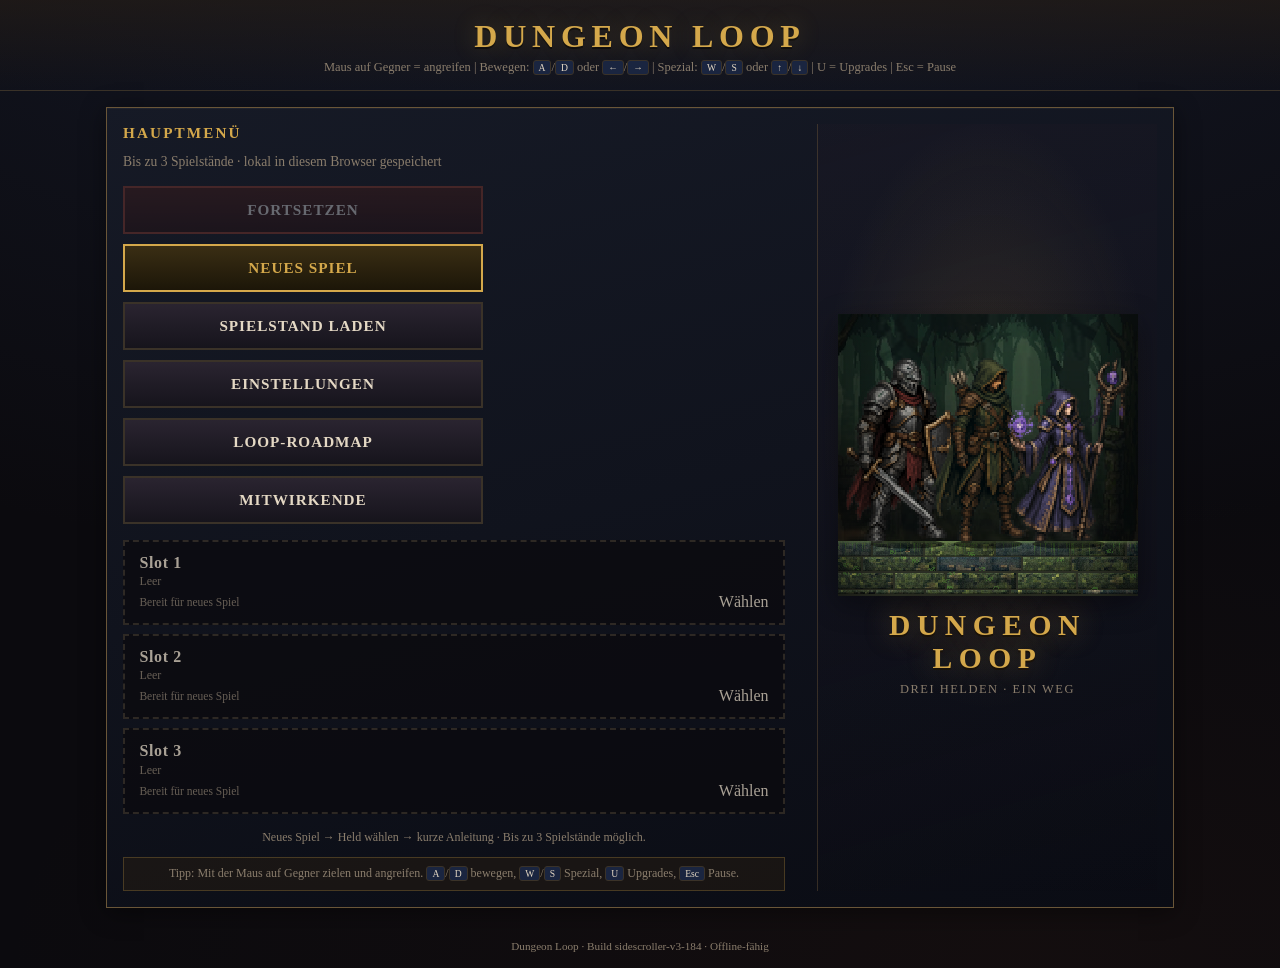
<file: index.html>
<!DOCTYPE html>
<html lang="de">
<head>
  <meta charset="UTF-8">
  <meta name="viewport" content="width=device-width, initial-scale=1.0">
  <meta http-equiv="Cache-Control" content="no-cache, no-store, must-revalidate">
  <meta http-equiv="Pragma" content="no-cache">
  <meta http-equiv="Expires" content="0">
  <title>Dungeon Loop</title>
  <meta name="description" content="Dungeon Loop – 2D-SeitenScroller: kämpfe, upgrade, speichere deinen Fortschritt.">
  <link rel="icon" href="favicon.svg" type="image/svg+xml">
  <link rel="stylesheet" href="style.css?v=184">
</head>
<body>
  <div id="save-indicator" class="save-indicator hidden" aria-live="polite">Gespeichert</div>

  <header class="header">
    <h1>Dungeon Loop</h1>
    <p class="subtitle">Maus auf Gegner = angreifen | Bewegen: <kbd>A</kbd>/<kbd>D</kbd> oder <kbd>←</kbd>/<kbd>→</kbd> | Spezial: <kbd>W</kbd>/<kbd>S</kbd> oder <kbd>↑</kbd>/<kbd>↓</kbd> | U = Upgrades | Esc = Pause</p>
  </header>

  <main class="container">

    <section class="card setup-card" id="setup-section">

      <!-- Startmenü -->
      <div id="menu-home" class="menu-panel">
        <div class="menu-home-layout">
          <div class="menu-home-main">
            <h2>Hauptmenü</h2>
            <p class="menu-lead">Bis zu 3 Spielstände · lokal in diesem Browser gespeichert</p>
            <div class="menu-actions">
              <button type="button" class="btn btn-primary btn-large" id="btn-menu-continue" disabled>Fortsetzen</button>
              <button type="button" class="btn btn-gold btn-large" id="btn-menu-new">Neues Spiel</button>
              <button type="button" class="btn btn-secondary btn-large" id="btn-menu-load">Spielstand laden</button>
              <button type="button" class="btn btn-secondary btn-large" id="btn-menu-settings">Einstellungen</button>
              <button type="button" class="btn btn-secondary btn-large" id="btn-menu-roadmap">Loop-Roadmap</button>
              <button type="button" class="btn btn-secondary btn-large" id="btn-menu-credits">Mitwirkende</button>
            </div>
            <div id="home-slot-preview" class="save-slot-list save-slot-list--preview"></div>
            <p class="hint" id="menu-home-hint">Fortsetzen lädt den letzten Slot · Neues Spiel → Held + kurze Anleitung · Laden zeigt alle Slots</p>
            <p class="hint tutorial-hint" id="tutorial-hint">Tipp: Mit der Maus auf Gegner zielen und angreifen. <kbd>A</kbd>/<kbd>D</kbd> bewegen, <kbd>W</kbd>/<kbd>S</kbd> Spezial, <kbd>U</kbd> Upgrades, <kbd>Esc</kbd> Pause.</p>
          </div>
          <aside class="menu-brand" aria-label="Dungeon Loop">
            <div class="menu-brand-glow" aria-hidden="true"></div>
            <canvas id="menu-brand-canvas" class="menu-brand-logo" width="320" height="300" aria-hidden="true"></canvas>
            <p class="menu-brand-title">Dungeon Loop</p>
            <p class="menu-brand-tag">Drei Helden · Ein Weg</p>
          </aside>
        </div>
      </div>

      <div id="menu-settings" class="menu-panel hidden">
        <h2>Einstellungen</h2>
        <p class="menu-lead">Werden lokal gespeichert und nach Neustart beibehalten.</p>
        <div class="settings-grid">
          <label class="settings-row"><span>Musik</span><input type="checkbox" id="setting-music-enabled" checked></label>
          <label class="settings-row"><span>Musiklautstärke</span><input type="range" id="setting-music-vol" min="0" max="100" value="32"></label>
          <label class="settings-row"><span>Soundeffekte</span><input type="checkbox" id="setting-sfx-enabled" checked></label>
          <label class="settings-row"><span>Effektlautstärke</span><input type="range" id="setting-sfx-vol" min="0" max="100" value="55"></label>
          <label class="settings-row"><span>Bildschirmwackeln</span><input type="checkbox" id="setting-screen-shake" checked></label>
          <label class="settings-row"><span>Partikel</span><input type="checkbox" id="setting-particles" checked></label>
          <h3 class="settings-section-title">Tutorial &amp; Hinweise</h3>
          <label class="settings-row"><span>Neue Mechaniken erklären</span><input type="checkbox" id="setting-explain-mechanics" checked></label>
          <label class="settings-row"><span>Bekannte Loop-Intros verkürzen</span><input type="checkbox" id="setting-short-loop-intro" checked></label>
          <label class="settings-row"><span>Korruptions-Intro automatisch schließen</span><input type="checkbox" id="setting-auto-corruption"></label>
        </div>
        <div class="menu-actions menu-actions--row">
          <button type="button" class="btn btn-secondary" id="btn-settings-back">Zurück</button>
          <button type="button" class="btn btn-primary" id="btn-settings-save">Übernehmen</button>
        </div>
      </div>

      <div id="menu-credits" class="menu-panel hidden">
        <h2>Mitwirkende</h2>
        <div class="credits-body">
          <p><strong>Dungeon Loop</strong> – Indie-SeitenScroller</p>
          <p>Kampf, Wellen, Welten, Upgrades und lokale Spielstände.</p>
          <p>Pixel-Art &amp; Audio aus dem integrierten Asset-Pack.</p>
          <p>Version <span class="credits-build">sidescroller-v3-179</span></p>
          <p class="hint">Keine Cloud-Pflicht · Fortschritt liegt in deinem Browser (localStorage).</p>
        </div>
        <div class="menu-actions menu-actions--row">
          <button type="button" class="btn btn-secondary" id="btn-credits-back">Zurück</button>
        </div>
      </div>

      <!-- Neues Spiel: zuerst Slot wählen -->
      <div id="menu-new-slot" class="menu-panel hidden">
        <h2>Neues Spiel – Slot wählen</h2>
        <p class="menu-lead">Wähle einen der 3 Speicherplätze.</p>
        <div id="new-slot-list" class="save-slot-list"></div>
        <div class="menu-actions menu-actions--row">
          <button type="button" class="btn btn-secondary" id="btn-new-slot-back">Zurück</button>
        </div>
      </div>

      <!-- Neues Spiel: Heldenwahl -->
      <div id="menu-new" class="menu-panel hidden">
        <h2>Neues Spiel – Held wählen</h2>
        <p class="menu-lead" id="new-slot-label">Slot 1</p>
        <div class="setup-layout">
          <div class="setup-main">
            <label class="label" for="player-name">Spielername</label>
            <input type="text" id="player-name" class="input" placeholder="Dein Name" maxlength="20" autocomplete="off">

            <p class="label">Klasse wählen</p>
            <div class="class-select class-tabs" id="class-select">
              <button type="button" class="class-btn warrior selected" data-class="warrior">
                <span class="class-name">Krieger</span>
                <span class="class-desc">Schild &amp; Schwert</span>
              </button>
              <button type="button" class="class-btn ranger" data-class="ranger">
                <span class="class-name">Waldläufer</span>
                <span class="class-desc">Kapuze &amp; Bogen</span>
              </button>
              <button type="button" class="class-btn mage" data-class="mage">
                <span class="class-name">Magier</span>
                <span class="class-desc">Robe &amp; Stab</span>
              </button>
            </div>

            <div class="ability-section ability-section--setup" id="ability-section">
              <h3 class="ability-heading">Spezialfähigkeiten</h3>
              <div id="ability-setup-hint" class="ability-setup-hint"></div>
            </div>

            <div class="menu-actions menu-actions--row">
              <button type="button" class="btn btn-secondary" id="btn-new-back">Zurück</button>
              <button type="button" class="btn btn-primary btn-large" id="btn-start-new">Weiter zur Anleitung</button>
            </div>
            <p class="hint" id="load-hint">Name eingeben, Klasse wählen – danach kurze Anleitung vor dem Start.</p>
          </div>

          <aside class="hero-card warrior" id="hero-card">
            <div class="hero-card-frame">
              <h3 class="hero-card-title" id="hero-card-class">KRIEGER</h3>
              <div class="hero-card-portrait">
                <canvas id="hero-card-canvas" width="260" height="300"></canvas>
              </div>
              <div class="hero-card-stats">
                <div class="hero-stat">
                  <span class="hero-stat-icon">❤️</span>
                  <span class="hero-stat-label">HP</span>
                  <strong id="hero-stat-hp">115</strong>
                </div>
                <div class="hero-stat">
                  <span class="hero-stat-icon">⚔</span>
                  <span class="hero-stat-label">Angriff</span>
                  <strong id="hero-stat-atk">19</strong>
                </div>
                <div class="hero-stat">
                  <span class="hero-stat-icon">🛡</span>
                  <span class="hero-stat-label">Rüstung</span>
                  <strong id="hero-stat-def">5</strong>
                </div>
                <div class="hero-stat">
                  <span class="hero-stat-icon">⭐</span>
                  <span class="hero-stat-label">Seltenheit</span>
                  <strong id="hero-stat-rarity">Gewöhnlich</strong>
                </div>
              </div>
              <div class="hero-card-weapon">
                <span class="hero-weapon-label">Aktuelle Waffe</span>
                <strong id="hero-weapon-name">Eisenschwert + Schild</strong>
              </div>
            </div>
          </aside>
        </div>
      </div>

      <!-- Vor dem Start: kurze Anleitung (klassenabhängig) -->
      <div id="menu-briefing" class="menu-panel hidden">
        <h2 id="briefing-title">Bereit zum Aufbruch</h2>
        <p class="menu-lead" id="briefing-lead">Lies kurz Ziel, Steuerung und Klassen-Tipps – dann geht’s los.</p>
        <div class="briefing-body" id="briefing-body">
          <section class="briefing-block">
            <h3 class="briefing-heading">Ziel</h3>
            <p id="briefing-goal"></p>
          </section>
          <section class="briefing-block">
            <h3 class="briefing-heading">Steuerung</h3>
            <ul class="briefing-list" id="briefing-controls"></ul>
          </section>
          <section class="briefing-block briefing-block--class">
            <h3 class="briefing-heading" id="briefing-class-heading">Dein Held</h3>
            <p class="briefing-role" id="briefing-role"></p>
            <ul class="briefing-list" id="briefing-tips"></ul>
          </section>
          <section class="briefing-block">
            <h3 class="briefing-heading">Im Spiel beachten</h3>
            <ul class="briefing-list" id="briefing-watch"></ul>
          </section>
        </div>
        <div class="menu-actions menu-actions--row">
          <button type="button" class="btn btn-secondary" id="btn-briefing-back">Zurück zur Heldenwahl</button>
          <button type="button" class="btn btn-gold btn-large" id="btn-briefing-go">Run starten</button>
        </div>
      </div>

      <!-- Spielstände laden -->
      <div id="menu-load" class="menu-panel hidden">
        <h2>Spielstand laden</h2>
        <p class="menu-lead">Wähle einen Slot – du startest direkt im Run.</p>
        <div id="save-slot-list" class="save-slot-list"></div>
        <div class="menu-actions menu-actions--row">
          <button type="button" class="btn btn-secondary" id="btn-load-back">Zurück</button>
        </div>
        <p class="hint" id="load-slots-hint">Noch keine Spielstände.</p>
      </div>

      <button type="button" class="hidden" id="btn-load-player" tabindex="-1" aria-hidden="true">Spiel starten</button>
      <button type="button" class="hidden" id="btn-new-game" tabindex="-1" aria-hidden="true">Neuer Spielstand</button>
    </section>

    <section class="card game-card hidden" id="game-section">

      <div class="game-layout">
        <div class="game-frame hidden" id="game-frame">
          <button type="button" class="btn-fullscreen" id="btn-fullscreen" title="Vollbild">⛶</button>
          <canvas id="game-canvas" width="640" height="360" tabindex="0"></canvas>

          <div class="hud">
            <div class="hud-card hud-player">
              <div class="hud-bar hp-bar">
                <span class="hud-label">HP</span>
                <div class="pack-bar-track hp-track"><div class="pack-bar-fill hp" id="hud-hp-fill"></div></div>
                <span class="hud-val" id="hud-hp-text">0/0</span>
              </div>
              <div class="hud-bar xp-bar">
                <span class="hud-label">XP</span>
                <div class="pack-bar-track xp-track"><div class="pack-bar-fill xp" id="hud-xp-fill"></div></div>
                <span class="hud-val" id="hud-xp-text">0/0</span>
              </div>
              <div class="hud-bar mana-bar hidden" id="hud-mana-wrap">
                <span class="hud-label">MP</span>
                <div class="pack-bar-track mana-track"><div class="pack-bar-fill mana" id="hud-mana-fill"></div></div>
                <span class="hud-val" id="hud-mana-text">0/0</span>
              </div>
            </div>
            <div class="hud-card hud-stats">
              <div class="hud-stat-row">
                <div class="hud-stat"><span class="stat-icon coin">🪙</span><span id="hud-gold">0</span></div>
                <div class="hud-stat"><span class="stat-icon">LV</span><span id="hud-level">1</span></div>
              </div>
              <div class="hud-stat-row">
                <div class="hud-stat"><span class="stat-icon">⚔</span><span id="hud-enemies">0</span></div>
                <div class="hud-stat world-name" id="hud-world">Wald</div>
              </div>
              <div class="hud-event-icons hidden" id="hud-event-icons"></div>
              <div class="hud-loop" id="hud-loop">LOOP 1</div>
            </div>
          </div>

          <div class="event-feedback-toast hidden" id="event-feedback-toast"></div>

          <div class="controls-hint" id="controls-hint">
            <kbd>A</kbd>/<kbd>D</kbd> (<kbd>←</kbd>/<kbd>→</kbd>) Vor/Zurück &nbsp;|&nbsp;
            <kbd>Maus</kbd> auf Gegner = angreifen · Münze in der Luft <strong>bewegen &amp; fangen</strong> = x2 &nbsp;|&nbsp;
            <kbd>W</kbd>/<kbd>S</kbd> (<kbd>↑</kbd>/<kbd>↓</kbd>) Spezial &nbsp;|&nbsp;
            <kbd>U</kbd> Upgrades &amp; Fähigkeiten &nbsp;|&nbsp;
            <kbd>P</kbd>/<kbd>Esc</kbd> Pause &nbsp;|&nbsp;
            <kbd>F</kbd> Vollbild
          </div>

          <div class="pause-overlay hidden" id="pause-panel">
            <div class="pause-content">
              <h2 class="pause-title">PAUSE</h2>
              <p class="pause-hint">Spiel angehalten · <kbd>Esc</kbd> / <kbd>P</kbd> weiter</p>
              <div class="pause-actions">
                <button type="button" class="btn btn-primary btn-large" id="btn-pause-resume">Weiter</button>
                <button type="button" class="btn btn-gold btn-large" id="btn-pause-upgrades">Upgrades &amp; Fähigkeiten</button>
                <button type="button" class="btn btn-secondary btn-large" id="btn-pause-loopinfo">Loop-Information</button>
                <button type="button" class="btn btn-secondary btn-large" id="btn-pause-menu">Hauptmenü</button>
              </div>
              <div id="pause-event-effects" class="pause-event-effects"></div>
              <p class="pause-hint">Einstellungen erreichst du im Hauptmenü.</p>
            </div>
          </div>

          <div class="gameover-overlay hidden" id="gameover-panel">
            <div class="gameover-content">
              <h2 class="gameover-title" id="gameover-title">SPIEL VORBEI</h2>
              <p class="gameover-summary" id="gameover-summary"></p>
              <p class="gameover-loop-info hidden" id="gameover-loop-info"></p>
              <p class="gameover-next" id="gameover-next"></p>
              <p class="gameover-score">Punkte: <strong id="final-score">0</strong></p>
              <div class="gameover-actions">
                <button type="button" class="btn btn-primary btn-large" id="btn-gameover-run">Erneut versuchen</button>
                <button type="button" class="btn btn-gold btn-large" id="btn-gameover-upgrade">Upgraden</button>
              </div>
            </div>
          </div>

          <div class="victory-overlay hidden" id="victory-panel">
            <div class="victory-content">
              <h2 class="victory-title">GLÜCKWUNSCH</h2>
              <p class="victory-lead" id="victory-lead">Erster Durchlauf geschafft!</p>
              <p class="victory-summary" id="victory-summary"></p>
              <div class="victory-keep-reset" id="victory-keep-reset"></div>
              <p class="victory-next-preview hidden" id="victory-next-preview"></p>
              <p class="victory-hint">Nächster Loop = Meta behalten, Run-Power neu. Neu starten = alles zurücksetzen.</p>
              <div class="victory-actions">
                <button type="button" class="btn btn-primary btn-large" id="btn-victory-loop">Nächster Loop</button>
                <button type="button" class="btn btn-secondary" id="btn-victory-roadmap">Loop-Roadmap</button>
                <button type="button" class="btn btn-gold btn-large" id="btn-victory-restart">Neu starten</button>
              </div>
            </div>
          </div>

          <div class="run-upgrade-overlay hidden" id="run-upgrade-overlay">
            <div class="run-upgrade-content">
              <h2 class="run-upgrade-title" id="run-upgrade-title">RUN-UPGRADE</h2>
              <p class="run-upgrade-hint">Welt geschafft – wähle ein Run-Upgrade für die nächste Welt.</p>
              <div class="run-upgrade-choices" id="run-upgrade-choices"></div>
              <button type="button" class="btn btn-secondary" id="run-upgrade-reroll">Neu würfeln</button>
            </div>
          </div>

          <!-- NG+ First-Clear Intro -->
          <div class="ng-info-overlay hidden" id="ngplus-intro-overlay">
            <div class="ng-info-content ng-info-wide">
              <div id="ngplus-intro-body"></div>
              <div class="ng-info-actions">
                <button type="button" class="btn btn-primary btn-large" id="btn-ngplus-intro-next">NG+ ANSEHEN</button>
              </div>
            </div>
          </div>

          <!-- Loop start info (blocking) -->
          <div class="ng-info-overlay hidden" id="loop-info-overlay">
            <div class="ng-info-content ng-info-wide">
              <div id="loop-info-body"></div>
              <div class="ng-info-actions">
                <button type="button" class="btn btn-primary btn-large" id="btn-loop-info-start">LOOP STARTEN</button>
              </div>
            </div>
          </div>

          <!-- First-encounter tip -->
          <div class="ng-tip-overlay hidden" id="ng-tip-overlay">
            <div class="ng-tip-content">
              <div class="ng-tip-kicker" id="ng-tip-kicker">NEUE MECHANIK</div>
              <h3 class="ng-tip-title" id="ng-tip-title"></h3>
              <p class="ng-tip-body" id="ng-tip-body"></p>
              <button type="button" class="btn btn-primary" id="btn-ng-tip-ok">VERSTANDEN</button>
            </div>
          </div>

          <!-- Encounter flash -->
          <div class="ng-enc-flash hidden" id="ng-enc-flash">
            <div class="ng-enc-flash-kicker">MODIFIZIERTE WELLE</div>
            <div class="ng-enc-flash-title" id="ng-enc-flash-title"></div>
            <div class="ng-enc-flash-body" id="ng-enc-flash-body"></div>
          </div>

          <!-- Corruption intro (blocking) -->
          <div class="ng-info-overlay corruption-theme hidden" id="corruption-overlay">
            <div class="ng-info-content">
              <div class="ng-info-head">
                <div class="ng-info-kicker">🌀 KORRUPTION</div>
                <h2 class="ng-info-title" id="corruption-title">BLUTMOND</h2>
              </div>
              <p class="corruption-body" id="corruption-body"></p>
              <p class="ng-note">Höheres Risiko = höhere Belohnung</p>
              <div class="ng-info-actions">
                <button type="button" class="btn btn-primary btn-large" id="btn-corruption-enter">WELT BETRETEN</button>
              </div>
            </div>
          </div>

          <!-- Pause Loop Codex -->
          <div class="ng-info-overlay hidden" id="loop-codex-overlay">
            <div class="ng-info-content ng-info-wide">
              <div id="loop-codex-body" class="ng-scroll"></div>
              <div class="ng-info-actions">
                <button type="button" class="btn btn-secondary" id="btn-loop-codex-close">Schließen</button>
              </div>
            </div>
          </div>

          <!-- Roadmap -->
          <div class="ng-info-overlay hidden" id="loop-roadmap-overlay">
            <div class="ng-info-content ng-info-wide">
              <div id="loop-roadmap-body" class="ng-scroll"></div>
              <div class="ng-info-actions">
                <button type="button" class="btn btn-secondary" id="btn-loop-roadmap-close">Schließen</button>
              </div>
            </div>
          </div>

          <div class="event-overlay hidden" id="event-overlay">
            <div class="event-content">
              <h2 class="event-title" id="event-title">EREIGNIS</h2>
              <p class="event-body" id="event-body"></p>
              <div class="event-choices" id="event-choices"></div>
              <p class="event-key-hint"><kbd>1</kbd> <kbd>2</kbd> <kbd>3</kbd> · <kbd>Esc</kbd> weiter</p>
              <div class="event-feedback hidden" id="event-feedback"></div>
            </div>
          </div>

        </div>

        <aside class="game-sidebar">
          <div class="status-bar">
            <div class="status-item"><span class="status-label">Dungeon</span><span class="status-value" id="dungeon-level">1</span></div>
            <div class="status-item"><span class="status-label">Monster</span><span class="status-value" id="monsters-killed">0</span></div>
            <div class="status-item"><span class="status-label">Held-Lv</span><span class="status-value" id="player-level">1</span></div>
            <div class="status-item"><span class="status-label">Spezial</span><span class="status-value" id="special-status">–</span></div>
            <div class="ability-loadout hidden" id="ability-loadout"></div>
            <div class="status-item"><span class="status-label">Account</span><span class="status-value" id="account-level">1</span></div>
          </div>

          <div class="loot-display hidden" id="loot-display">
            <span class="loot-label">Beste Beute:</span>
            <span class="loot-item" id="best-loot-text">–</span>
          </div>

          <div class="controls">
            <div class="audio-toggles">
              <button type="button" class="btn btn-audio toggle-on" id="btn-toggle-music">Musik AN</button>
              <button type="button" class="btn btn-audio toggle-on" id="btn-toggle-sfx">Sound AN</button>
            </div>
            <button type="button" class="btn btn-primary" id="btn-start-run">Run starten</button>
            <button type="button" class="btn btn-secondary" id="btn-pause" disabled>Pause (P)</button>
            <button type="button" class="btn btn-gold" id="btn-open-upgrades">Upgrades &amp; Fähigkeiten (U)</button>
            <button type="button" class="btn btn-danger" id="btn-restart" disabled>Neustart</button>
            <button type="button" class="btn btn-secondary" id="btn-to-menu">Hauptmenü</button>
          </div>

          <div class="sidebar-log combat-log-card">
            <h3>Kampflog</h3>
            <ul class="combat-log" id="combat-log"></ul>
          </div>
        </aside>
      </div>

      <div class="upgrade-overlay hidden" id="upgrade-section">
        <div class="upgrade-panel card">
          <div class="upgrade-header">
            <h2>Upgrades &amp; Fähigkeiten</h2>
            <button type="button" class="btn btn-secondary btn-small" id="btn-close-upgrades">Schließen (U)</button>
          </div>
          <p class="upgrade-strategy" id="upgrade-tip">Stirb, sammle Gold, werde stärker – ein Run reicht nie!</p>
          <p class="total-gold">Verfügbares Gold: <strong id="total-gold">0</strong> <span class="total-gold-hint">(Run + Gesamt)</span></p>
          <div class="ability-section ability-section--game" id="ability-section-game">
            <h3 class="ability-heading">Spezialfähigkeiten</h3>
            <p class="ability-game-lead">Spezial-CD schaltet Fähigkeiten frei · <kbd>W</kbd>/<kbd>S</kbd> im Kampf</p>
            <div id="ability-panel" class="ability-panel"></div>
          </div>
          <h3 class="upgrade-subheading">Stat-Upgrades</h3>
          <div class="upgrade-grid" id="upgrade-grid"></div>
        </div>
      </div>
    </section>

  </main>

  <footer class="footer"><p>Dungeon Loop · Build <span class="footer-build">sidescroller-v3-179</span> · Offline-fähig</p></footer>
  <script src="asset-pack.js?v=184"></script>
  <script src="world-config.js?v=184"></script>
  <script src="world-render.js?v=184"></script>
  <script src="visual-enemies.js?v=184"></script>
  <script src="visual-fx.js?v=184"></script>
  <script src="pack-fx.js?v=184"></script>
  <script src="visual-sprites.js?v=184"></script>
  <script src="hero-render.js?v=184"></script>
  <script src="balance.js?v=184"></script>
  <script src="events.js?v=184"></script>
  <script src="ngplus.js?v=184"></script>
  <script src="ngplus-info.js?v=184"></script>
  <script src="run-upgrades.js?v=184"></script>
  <script src="abilities.js?v=184"></script>
  <script src="progression.js?v=184"></script>
  <script src="script.js?v=184"></script>
</body>
</html>
</file>
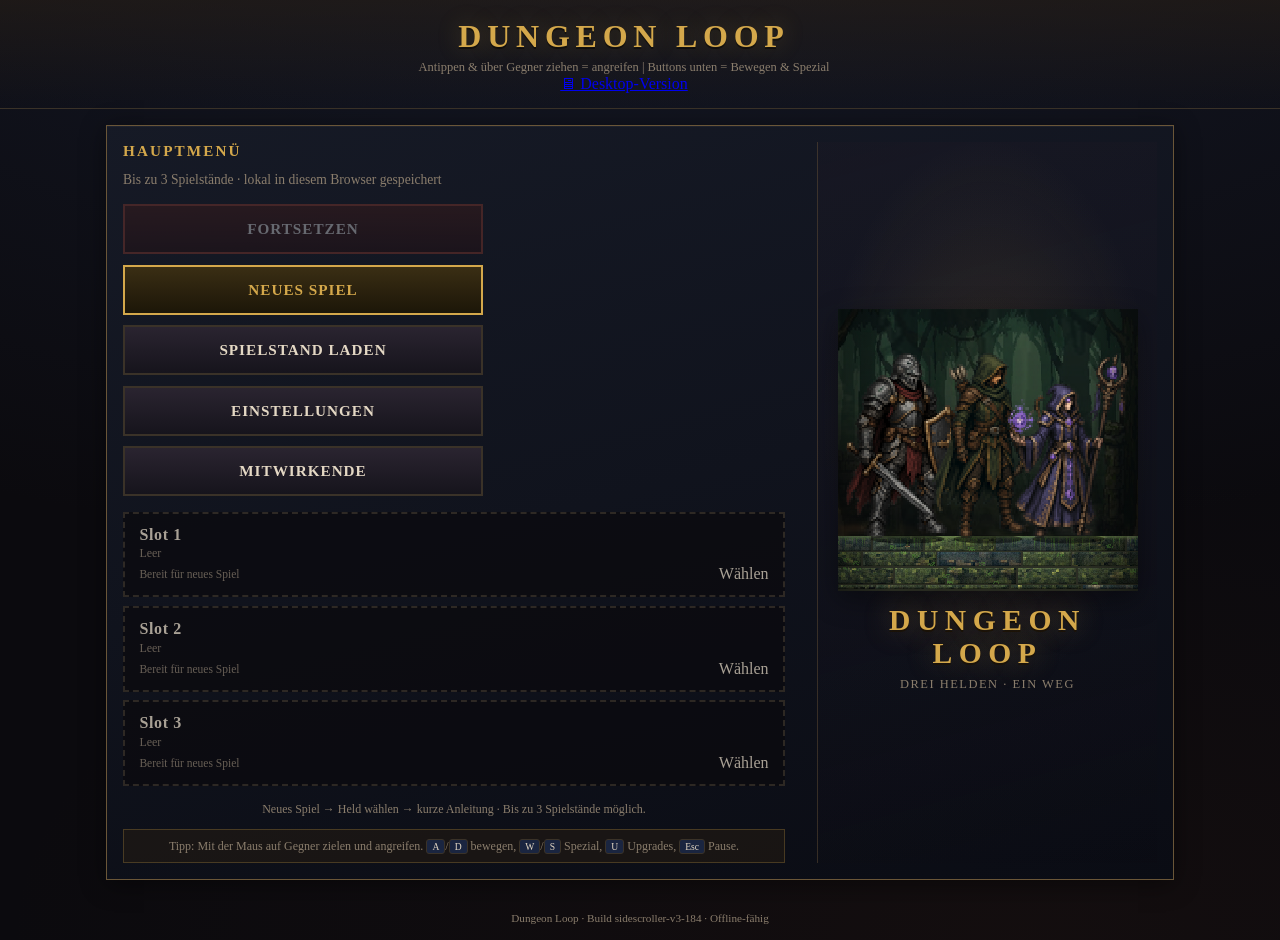
<file: mobile.html>
<!DOCTYPE html>
<html lang="de">
<head>
  <meta charset="UTF-8">
  <meta name="viewport" content="width=device-width, initial-scale=1.0, viewport-fit=cover, maximum-scale=1.0, user-scalable=no">
  <meta http-equiv="Cache-Control" content="no-cache, no-store, must-revalidate">
  <meta http-equiv="Pragma" content="no-cache">
  <meta http-equiv="Expires" content="0">
  <title>Dungeon Loop – Mobile</title>
  <meta name="description" content="Dungeon Loop – 2D-SeitenScroller mit Touch-Steuerung: kämpfe, upgrade, speichere deinen Fortschritt.">
  <meta name="theme-color" content="#0b0a0e">
  <meta name="mobile-web-app-capable" content="yes">
  <meta name="apple-mobile-web-app-capable" content="yes">
  <meta name="apple-mobile-web-app-status-bar-style" content="black-translucent">
  <meta name="apple-mobile-web-app-title" content="Dungeon Loop">
  <link rel="manifest" href="manifest.webmanifest">
  <link rel="icon" href="favicon.svg" type="image/svg+xml">
  <link rel="apple-touch-icon" href="favicon.svg">
  <link rel="stylesheet" href="style.css?v=179">
  <link rel="stylesheet" href="mobile.css?v=1">
</head>
<body class="is-mobile-build">
  <div id="save-indicator" class="save-indicator hidden" aria-live="polite">Gespeichert</div>

  <header class="header">
    <h1>Dungeon Loop</h1>
    <p class="subtitle">Antippen &amp; über Gegner ziehen = angreifen | Buttons unten = Bewegen &amp; Spezial</p>
    <a href="index.html" class="platform-switch">🖥 Desktop-Version</a>
  </header>

  <main class="container">

    <section class="card setup-card" id="setup-section">

      <!-- Startmenü -->
      <div id="menu-home" class="menu-panel">
        <div class="menu-home-layout">
          <div class="menu-home-main">
            <h2>Hauptmenü</h2>
            <p class="menu-lead">Bis zu 3 Spielstände · lokal in diesem Browser gespeichert</p>
            <div class="menu-actions">
              <button type="button" class="btn btn-primary btn-large" id="btn-menu-continue" disabled>Fortsetzen</button>
              <button type="button" class="btn btn-gold btn-large" id="btn-menu-new">Neues Spiel</button>
              <button type="button" class="btn btn-secondary btn-large" id="btn-menu-load">Spielstand laden</button>
              <button type="button" class="btn btn-secondary btn-large" id="btn-menu-settings">Einstellungen</button>
              <button type="button" class="btn btn-secondary btn-large" id="btn-menu-credits">Mitwirkende</button>
            </div>
            <div id="home-slot-preview" class="save-slot-list save-slot-list--preview"></div>
            <p class="hint" id="menu-home-hint">Fortsetzen lädt den letzten Slot · Neues Spiel → Held + kurze Anleitung · Laden zeigt alle Slots</p>
            <p class="hint tutorial-hint" id="tutorial-hint">Tipp: Mit der Maus auf Gegner zielen und angreifen. <kbd>A</kbd>/<kbd>D</kbd> bewegen, <kbd>W</kbd>/<kbd>S</kbd> Spezial, <kbd>U</kbd> Upgrades, <kbd>Esc</kbd> Pause.</p>
          </div>
          <aside class="menu-brand" aria-label="Dungeon Loop">
            <div class="menu-brand-glow" aria-hidden="true"></div>
            <canvas id="menu-brand-canvas" class="menu-brand-logo" width="320" height="300" aria-hidden="true"></canvas>
            <p class="menu-brand-title">Dungeon Loop</p>
            <p class="menu-brand-tag">Drei Helden · Ein Weg</p>
          </aside>
        </div>
      </div>

      <div id="menu-settings" class="menu-panel hidden">
        <h2>Einstellungen</h2>
        <p class="menu-lead">Werden lokal gespeichert und nach Neustart beibehalten.</p>
        <div class="settings-grid">
          <label class="settings-row"><span>Musik</span><input type="checkbox" id="setting-music-enabled" checked></label>
          <label class="settings-row"><span>Musiklautstärke</span><input type="range" id="setting-music-vol" min="0" max="100" value="32"></label>
          <label class="settings-row"><span>Soundeffekte</span><input type="checkbox" id="setting-sfx-enabled" checked></label>
          <label class="settings-row"><span>Effektlautstärke</span><input type="range" id="setting-sfx-vol" min="0" max="100" value="55"></label>
          <label class="settings-row"><span>Bildschirmwackeln</span><input type="checkbox" id="setting-screen-shake" checked></label>
          <label class="settings-row"><span>Partikel</span><input type="checkbox" id="setting-particles" checked></label>
        </div>
        <div class="menu-actions menu-actions--row">
          <button type="button" class="btn btn-secondary" id="btn-settings-back">Zurück</button>
          <button type="button" class="btn btn-primary" id="btn-settings-save">Übernehmen</button>
        </div>
      </div>

      <div id="menu-credits" class="menu-panel hidden">
        <h2>Mitwirkende</h2>
        <div class="credits-body">
          <p><strong>Dungeon Loop</strong> – Indie-SeitenScroller</p>
          <p>Kampf, Wellen, Welten, Upgrades und lokale Spielstände.</p>
          <p>Pixel-Art &amp; Audio aus dem integrierten Asset-Pack.</p>
          <p>Version <span class="credits-build">sidescroller-v3-179</span></p>
          <p class="hint">Keine Cloud-Pflicht · Fortschritt liegt in deinem Browser (localStorage).</p>
        </div>
        <div class="menu-actions menu-actions--row">
          <button type="button" class="btn btn-secondary" id="btn-credits-back">Zurück</button>
        </div>
      </div>

      <!-- Neues Spiel: zuerst Slot wählen -->
      <div id="menu-new-slot" class="menu-panel hidden">
        <h2>Neues Spiel – Slot wählen</h2>
        <p class="menu-lead">Wähle einen der 3 Speicherplätze.</p>
        <div id="new-slot-list" class="save-slot-list"></div>
        <div class="menu-actions menu-actions--row">
          <button type="button" class="btn btn-secondary" id="btn-new-slot-back">Zurück</button>
        </div>
      </div>

      <!-- Neues Spiel: Heldenwahl -->
      <div id="menu-new" class="menu-panel hidden">
        <h2>Neues Spiel – Held wählen</h2>
        <p class="menu-lead" id="new-slot-label">Slot 1</p>
        <div class="setup-layout">
          <div class="setup-main">
            <label class="label" for="player-name">Spielername</label>
            <input type="text" id="player-name" class="input" placeholder="Dein Name" maxlength="20" autocomplete="off">

            <p class="label">Klasse wählen</p>
            <div class="class-select class-tabs" id="class-select">
              <button type="button" class="class-btn warrior selected" data-class="warrior">
                <span class="class-name">Krieger</span>
                <span class="class-desc">Schild &amp; Schwert</span>
              </button>
              <button type="button" class="class-btn ranger" data-class="ranger">
                <span class="class-name">Waldläufer</span>
                <span class="class-desc">Kapuze &amp; Bogen</span>
              </button>
              <button type="button" class="class-btn mage" data-class="mage">
                <span class="class-name">Magier</span>
                <span class="class-desc">Robe &amp; Stab</span>
              </button>
            </div>

            <div class="ability-section ability-section--setup" id="ability-section">
              <h3 class="ability-heading">Spezialfähigkeiten</h3>
              <div id="ability-setup-hint" class="ability-setup-hint"></div>
            </div>

            <div class="menu-actions menu-actions--row">
              <button type="button" class="btn btn-secondary" id="btn-new-back">Zurück</button>
              <button type="button" class="btn btn-primary btn-large" id="btn-start-new">Weiter zur Anleitung</button>
            </div>
            <p class="hint" id="load-hint">Name eingeben, Klasse wählen – danach kurze Anleitung vor dem Start.</p>
          </div>

          <aside class="hero-card warrior" id="hero-card">
            <div class="hero-card-frame">
              <h3 class="hero-card-title" id="hero-card-class">KRIEGER</h3>
              <div class="hero-card-portrait">
                <canvas id="hero-card-canvas" width="260" height="300"></canvas>
              </div>
              <div class="hero-card-stats">
                <div class="hero-stat">
                  <span class="hero-stat-icon">❤️</span>
                  <span class="hero-stat-label">HP</span>
                  <strong id="hero-stat-hp">115</strong>
                </div>
                <div class="hero-stat">
                  <span class="hero-stat-icon">⚔</span>
                  <span class="hero-stat-label">Angriff</span>
                  <strong id="hero-stat-atk">19</strong>
                </div>
                <div class="hero-stat">
                  <span class="hero-stat-icon">🛡</span>
                  <span class="hero-stat-label">Rüstung</span>
                  <strong id="hero-stat-def">5</strong>
                </div>
                <div class="hero-stat">
                  <span class="hero-stat-icon">⭐</span>
                  <span class="hero-stat-label">Seltenheit</span>
                  <strong id="hero-stat-rarity">Gewöhnlich</strong>
                </div>
              </div>
              <div class="hero-card-weapon">
                <span class="hero-weapon-label">Aktuelle Waffe</span>
                <strong id="hero-weapon-name">Eisenschwert + Schild</strong>
              </div>
            </div>
          </aside>
        </div>
      </div>

      <!-- Vor dem Start: kurze Anleitung (klassenabhängig) -->
      <div id="menu-briefing" class="menu-panel hidden">
        <h2 id="briefing-title">Bereit zum Aufbruch</h2>
        <p class="menu-lead" id="briefing-lead">Lies kurz Ziel, Steuerung und Klassen-Tipps – dann geht’s los.</p>
        <div class="briefing-body" id="briefing-body">
          <section class="briefing-block">
            <h3 class="briefing-heading">Ziel</h3>
            <p id="briefing-goal"></p>
          </section>
          <section class="briefing-block">
            <h3 class="briefing-heading">Steuerung</h3>
            <ul class="briefing-list" id="briefing-controls"></ul>
          </section>
          <section class="briefing-block briefing-block--class">
            <h3 class="briefing-heading" id="briefing-class-heading">Dein Held</h3>
            <p class="briefing-role" id="briefing-role"></p>
            <ul class="briefing-list" id="briefing-tips"></ul>
          </section>
          <section class="briefing-block">
            <h3 class="briefing-heading">Im Spiel beachten</h3>
            <ul class="briefing-list" id="briefing-watch"></ul>
          </section>
        </div>
        <div class="menu-actions menu-actions--row">
          <button type="button" class="btn btn-secondary" id="btn-briefing-back">Zurück zur Heldenwahl</button>
          <button type="button" class="btn btn-gold btn-large" id="btn-briefing-go">Run starten</button>
        </div>
      </div>

      <!-- Spielstände laden -->
      <div id="menu-load" class="menu-panel hidden">
        <h2>Spielstand laden</h2>
        <p class="menu-lead">Wähle einen Slot – du startest direkt im Run.</p>
        <div id="save-slot-list" class="save-slot-list"></div>
        <div class="menu-actions menu-actions--row">
          <button type="button" class="btn btn-secondary" id="btn-load-back">Zurück</button>
        </div>
        <p class="hint" id="load-slots-hint">Noch keine Spielstände.</p>
      </div>

      <button type="button" class="hidden" id="btn-load-player" tabindex="-1" aria-hidden="true">Spiel starten</button>
      <button type="button" class="hidden" id="btn-new-game" tabindex="-1" aria-hidden="true">Neuer Spielstand</button>
    </section>

    <section class="card game-card hidden" id="game-section">

      <p class="orientation-hint" id="orientation-hint">🔄 Dungeon Loop ist für Querformat optimiert – Gerät drehen für die beste Ansicht</p>

      <div class="game-layout">
        <div class="game-frame hidden" id="game-frame">
          <button type="button" class="btn-fullscreen" id="btn-fullscreen" title="Vollbild">⛶</button>
          <canvas id="game-canvas" width="640" height="360" tabindex="0"></canvas>

          <div class="hud">
            <div class="hud-card hud-player">
              <div class="hud-bar hp-bar">
                <span class="hud-label">HP</span>
                <div class="pack-bar-track hp-track"><div class="pack-bar-fill hp" id="hud-hp-fill"></div></div>
                <span class="hud-val" id="hud-hp-text">0/0</span>
              </div>
              <div class="hud-bar xp-bar">
                <span class="hud-label">XP</span>
                <div class="pack-bar-track xp-track"><div class="pack-bar-fill xp" id="hud-xp-fill"></div></div>
                <span class="hud-val" id="hud-xp-text">0/0</span>
              </div>
              <div class="hud-bar mana-bar hidden" id="hud-mana-wrap">
                <span class="hud-label">MP</span>
                <div class="pack-bar-track mana-track"><div class="pack-bar-fill mana" id="hud-mana-fill"></div></div>
                <span class="hud-val" id="hud-mana-text">0/0</span>
              </div>
            </div>
            <div class="hud-card hud-stats">
              <div class="hud-stat-row">
                <div class="hud-stat"><span class="stat-icon coin">🪙</span><span id="hud-gold">0</span></div>
                <div class="hud-stat"><span class="stat-icon">LV</span><span id="hud-level">1</span></div>
              </div>
              <div class="hud-stat-row">
                <div class="hud-stat"><span class="stat-icon">⚔</span><span id="hud-enemies">0</span></div>
                <div class="hud-stat world-name" id="hud-world">Wald</div>
              </div>
            </div>
          </div>

          <div class="controls-hint" id="controls-hint">
            <kbd>A</kbd>/<kbd>D</kbd> (<kbd>←</kbd>/<kbd>→</kbd>) Vor/Zurück &nbsp;|&nbsp;
            <kbd>Maus</kbd> auf Gegner = angreifen · Münze in der Luft <strong>bewegen &amp; fangen</strong> = x2 &nbsp;|&nbsp;
            <kbd>W</kbd>/<kbd>S</kbd> (<kbd>↑</kbd>/<kbd>↓</kbd>) Spezial &nbsp;|&nbsp;
            <kbd>U</kbd> Upgrades &amp; Fähigkeiten &nbsp;|&nbsp;
            <kbd>P</kbd>/<kbd>Esc</kbd> Pause &nbsp;|&nbsp;
            <kbd>F</kbd> Vollbild
          </div>

          <div class="pause-overlay hidden" id="pause-panel">
            <div class="pause-content">
              <h2 class="pause-title">PAUSE</h2>
              <p class="pause-hint">Spiel angehalten · <kbd>Esc</kbd> / <kbd>P</kbd> weiter</p>
              <div class="pause-actions">
                <button type="button" class="btn btn-primary btn-large" id="btn-pause-resume">Weiter</button>
                <button type="button" class="btn btn-gold btn-large" id="btn-pause-upgrades">Upgrades &amp; Fähigkeiten</button>
                <button type="button" class="btn btn-secondary btn-large" id="btn-pause-menu">Hauptmenü</button>
              </div>
              <p class="pause-hint">Einstellungen erreichst du im Hauptmenü.</p>
            </div>
          </div>

          <div class="gameover-overlay hidden" id="gameover-panel">
            <div class="gameover-content">
              <h2 class="gameover-title">SPIEL VORBEI</h2>
              <p class="gameover-summary" id="gameover-summary"></p>
              <p class="gameover-next" id="gameover-next"></p>
              <p class="gameover-score">Punkte: <strong id="final-score">0</strong></p>
              <div class="gameover-actions">
                <button type="button" class="btn btn-primary btn-large" id="btn-gameover-run">Erneut versuchen</button>
                <button type="button" class="btn btn-gold btn-large" id="btn-gameover-upgrade">Upgraden</button>
              </div>
            </div>
          </div>

          <div class="victory-overlay hidden" id="victory-panel">
            <div class="victory-content">
              <h2 class="victory-title">GLÜCKWUNSCH</h2>
              <p class="victory-lead" id="victory-lead">Erster Durchlauf geschafft!</p>
              <p class="victory-summary" id="victory-summary"></p>
              <p class="victory-hint">Nächster Durchlauf = Upgrades behalten, härtere Gegner. Neu starten = alles zurücksetzen.</p>
              <div class="victory-actions">
                <button type="button" class="btn btn-primary btn-large" id="btn-victory-loop">Nächster Durchlauf</button>
                <button type="button" class="btn btn-gold btn-large" id="btn-victory-restart">Neu starten</button>
              </div>
            </div>
          </div>

          <div class="run-upgrade-overlay hidden" id="run-upgrade-overlay">
            <div class="run-upgrade-content">
              <h2 class="run-upgrade-title" id="run-upgrade-title">RUN-UPGRADE</h2>
              <p class="run-upgrade-hint">Welt geschafft – wähle ein Run-Upgrade für die nächste Welt.</p>
              <div class="run-upgrade-choices" id="run-upgrade-choices"></div>
              <button type="button" class="btn btn-secondary" id="run-upgrade-reroll">Neu würfeln</button>
            </div>
          </div>

          <div class="touch-controls" id="touch-controls">
            <div class="touch-topbar">
              <button type="button" class="touch-btn touch-btn-small" id="touch-pause" aria-label="Pause">⏸</button>
              <button type="button" class="touch-btn touch-btn-small" id="touch-upgrades" aria-label="Upgrades">⚙</button>
            </div>
            <div class="touch-dpad">
              <button type="button" class="touch-btn touch-btn-move" id="touch-left" aria-label="Links">◀</button>
              <button type="button" class="touch-btn touch-btn-move" id="touch-right" aria-label="Rechts">▶</button>
            </div>
            <div class="touch-abilities">
              <button type="button" class="touch-btn touch-btn-ability" id="touch-ability-0" aria-label="Spezial 1">
                <span class="touch-ability-label">–</span>
              </button>
              <button type="button" class="touch-btn touch-btn-ability" id="touch-ability-1" aria-label="Spezial 2">
                <span class="touch-ability-label">–</span>
              </button>
            </div>
          </div>

        </div>

        <aside class="game-sidebar">
          <div class="status-bar">
            <div class="status-item"><span class="status-label">Dungeon</span><span class="status-value" id="dungeon-level">1</span></div>
            <div class="status-item"><span class="status-label">Monster</span><span class="status-value" id="monsters-killed">0</span></div>
            <div class="status-item"><span class="status-label">Held-Lv</span><span class="status-value" id="player-level">1</span></div>
            <div class="status-item"><span class="status-label">Spezial</span><span class="status-value" id="special-status">–</span></div>
            <div class="ability-loadout hidden" id="ability-loadout"></div>
            <div class="status-item"><span class="status-label">Account</span><span class="status-value" id="account-level">1</span></div>
          </div>

          <div class="loot-display hidden" id="loot-display">
            <span class="loot-label">Beste Beute:</span>
            <span class="loot-item" id="best-loot-text">–</span>
          </div>

          <div class="controls">
            <div class="audio-toggles">
              <button type="button" class="btn btn-audio toggle-on" id="btn-toggle-music">Musik AN</button>
              <button type="button" class="btn btn-audio toggle-on" id="btn-toggle-sfx">Sound AN</button>
            </div>
            <button type="button" class="btn btn-primary" id="btn-start-run">Run starten</button>
            <button type="button" class="btn btn-secondary" id="btn-pause" disabled>Pause (P)</button>
            <button type="button" class="btn btn-gold" id="btn-open-upgrades">Upgrades &amp; Fähigkeiten (U)</button>
            <button type="button" class="btn btn-danger" id="btn-restart" disabled>Neustart</button>
            <button type="button" class="btn btn-secondary" id="btn-to-menu">Hauptmenü</button>
          </div>

          <div class="sidebar-log combat-log-card">
            <h3>Kampflog</h3>
            <ul class="combat-log" id="combat-log"></ul>
          </div>
        </aside>
      </div>

      <div class="upgrade-overlay hidden" id="upgrade-section">
        <div class="upgrade-panel card">
          <div class="upgrade-header">
            <h2>Upgrades &amp; Fähigkeiten</h2>
            <button type="button" class="btn btn-secondary btn-small" id="btn-close-upgrades">Schließen (U)</button>
          </div>
          <p class="upgrade-strategy" id="upgrade-tip">Stirb, sammle Gold, werde stärker – ein Run reicht nie!</p>
          <p class="total-gold">Verfügbares Gold: <strong id="total-gold">0</strong> <span class="total-gold-hint">(Run + Gesamt)</span></p>
          <div class="ability-section ability-section--game" id="ability-section-game">
            <h3 class="ability-heading">Spezialfähigkeiten</h3>
            <p class="ability-game-lead">Spezial-CD schaltet Fähigkeiten frei · <kbd>W</kbd>/<kbd>S</kbd> im Kampf</p>
            <div id="ability-panel" class="ability-panel"></div>
          </div>
          <h3 class="upgrade-subheading">Stat-Upgrades</h3>
          <div class="upgrade-grid" id="upgrade-grid"></div>
        </div>
      </div>
    </section>

  </main>

  <footer class="footer"><p>Dungeon Loop · Build <span class="footer-build">sidescroller-v3-179</span> · Offline-fähig</p></footer>
  <script src="asset-pack.js?v=179"></script>
  <script src="world-config.js?v=179"></script>
  <script src="world-render.js?v=179"></script>
  <script src="visual-enemies.js?v=179"></script>
  <script src="visual-fx.js?v=179"></script>
  <script src="pack-fx.js?v=179"></script>
  <script src="visual-sprites.js?v=179"></script>
  <script src="hero-render.js?v=179"></script>
  <script src="balance.js?v=179"></script>
  <script src="run-upgrades.js?v=179"></script>
  <script src="abilities.js?v=179"></script>
  <script src="progression.js?v=179"></script>
  <script src="script.js?v=179"></script>
  <script src="mobile-controls.js?v=1"></script>
</body>
</html>
</file>
<file: style.css>
/* Dungeon Loop – Pixel Desktop Edition */

*, *::before, *::after { box-sizing: border-box; margin: 0; padding: 0; }

:root {
  --bg: #0b0a0e;
  --card: #16131c;
  --border: #3a3228;
  --text: #e4d8c4;
  --muted: #8a7d6c;
  --gold: #d4a84b;
  --hp: #c0392b;
  --xp: #c9a227;
  --mana: #3a7ca5;
  --warrior: #a83228;
  --ranger: #2f6b3a;
  --mage: #5b3d8a;
  --crt: #2a2218;
  --panel: #1c1814;
  --panel-edge: #6a5638;
}

body {
  font-family: "Palatino Linotype", "Book Antiqua", Palatino, Georgia, "Times New Roman", serif;
  background:
    radial-gradient(ellipse at 50% 0%, #1a1420 0%, transparent 55%),
    linear-gradient(180deg, #0b0a0e 0%, #121018 40%, #0a090c 100%);
  color: var(--text);
  min-height: 100vh;
  image-rendering: auto;
}

.header { text-align: center; padding: 1.1rem 1rem 0.9rem; border-bottom: 1px solid var(--border);
  background: linear-gradient(180deg, rgba(40,30,20,0.55), transparent); }
.header h1 {
  font-size: 2rem; color: var(--gold); letter-spacing: 0.18em; text-transform: uppercase;
  text-shadow: 0 2px 0 #1a1208, 0 0 24px rgba(212,168,75,0.25);
  font-weight: 700;
}
.subtitle { font-size: 0.78rem; color: var(--muted); margin-top: 0.35rem; font-family: Georgia, serif; }

.container { max-width: 1100px; margin: 0 auto; padding: 1rem; display: flex; flex-direction: column; gap: 1rem; }
.card {
  background:
    linear-gradient(180deg, rgba(40,32,24,0.9), rgba(18,14,18,0.95));
  border: 1px solid var(--panel-edge);
  box-shadow: inset 0 0 0 1px rgba(0,0,0,0.55), 0 8px 28px rgba(0,0,0,0.45);
  padding: 1rem;
}
.game-card { position: relative; min-height: 200px; }
.card h2 { color: var(--gold); font-size: 0.95rem; letter-spacing: 0.14em; margin-bottom: 0.8rem; text-transform: uppercase; }
.hidden { display: none !important; }

.setup-card.collapsed { padding: 0.5rem 1rem; }
.setup-card.collapsed h2, .setup-card.collapsed .label, .setup-card.collapsed .input,
.setup-card.collapsed .setup-layout, .setup-card.collapsed .menu-panel,
.setup-card.collapsed .menu-lead, .setup-card.collapsed .menu-actions,
.setup-card.collapsed .save-slot-list, .setup-card.collapsed #btn-load-player,
.setup-card.collapsed .menu-brand { display: none; }
.setup-card.collapsed .ability-section { margin-top: 0; padding-top: 0.5rem; }
.setup-card.collapsed .ability-heading { font-size: 0.65rem; margin-bottom: 0.4rem; }
.setup-card.collapsed #load-hint { margin: 0; color: #2ecc71; }

.menu-panel { display: block; }
.menu-lead { color: var(--muted); font-size: 0.85rem; margin: 0 0 1rem; }
.menu-home-layout {
  display: grid;
  grid-template-columns: minmax(0, 1fr) minmax(240px, 340px);
  gap: 1.25rem 2rem;
  align-items: stretch;
  min-height: 420px;
}
.menu-home-main { min-width: 0; }
.menu-actions {
  display: flex;
  flex-direction: column;
  gap: 0.65rem;
  max-width: 360px;
  margin: 0.5rem 0 1rem;
}
.menu-actions--row {
  flex-direction: row;
  align-items: center;
  max-width: none;
  flex-wrap: wrap;
}
.menu-actions--row .btn-large { flex: 1; min-width: 160px; }

/* Kurz-Anleitung vor Run-Start */
.briefing-body {
  display: grid;
  grid-template-columns: 1fr 1fr;
  gap: 0.85rem 1.25rem;
  margin: 0 0 1.1rem;
}
.briefing-block {
  padding: 0.65rem 0.75rem 0.75rem;
  border-left: 3px solid var(--panel-edge);
  background: linear-gradient(90deg, rgba(40, 30, 20, 0.45), transparent 85%);
}
.briefing-block--class { grid-column: 1 / -1; }
.briefing-heading {
  color: var(--gold);
  font-size: 0.72rem;
  letter-spacing: 0.14em;
  text-transform: uppercase;
  margin: 0 0 0.35rem;
}
.briefing-role {
  color: var(--text);
  font-size: 0.88rem;
  margin: 0 0 0.45rem;
  line-height: 1.4;
}
.briefing-list {
  list-style: none;
  margin: 0;
  padding: 0;
  display: flex;
  flex-direction: column;
  gap: 0.28rem;
}
.briefing-list li {
  position: relative;
  padding-left: 0.85rem;
  font-size: 0.8rem;
  color: var(--muted);
  line-height: 1.4;
}
.briefing-list li::before {
  content: "·";
  position: absolute;
  left: 0.15rem;
  color: var(--gold);
  font-weight: 700;
}
.briefing-list kbd {
  display: inline-block;
  padding: 0.05rem 0.28rem;
  border: 1px solid var(--panel-edge);
  background: rgba(0, 0, 0, 0.35);
  color: var(--text);
  font-size: 0.72rem;
  font-family: Georgia, serif;
  border-radius: 2px;
}
#menu-briefing.warrior .briefing-block--class { border-left-color: var(--warrior); }
#menu-briefing.ranger .briefing-block--class { border-left-color: var(--ranger); }
#menu-briefing.mage .briefing-block--class { border-left-color: var(--mage); }

@media (max-width: 720px) {
  .briefing-body { grid-template-columns: 1fr; }
}

/* Hauptmenü-Marke rechts */
.menu-brand {
  position: relative;
  display: flex;
  flex-direction: column;
  align-items: center;
  justify-content: center;
  text-align: center;
  padding: 1.25rem 0.75rem 1.5rem;
  overflow: hidden;
  background:
    radial-gradient(ellipse 70% 55% at 50% 38%, rgba(212, 168, 75, 0.14), transparent 70%),
    linear-gradient(165deg, rgba(28, 24, 36, 0.35), rgba(10, 8, 14, 0.15));
  border-left: 1px solid rgba(106, 86, 56, 0.45);
}
.menu-brand-glow {
  position: absolute;
  inset: 18% 10% 32%;
  border-radius: 50%;
  background: radial-gradient(circle, rgba(212, 168, 75, 0.1), transparent 70%);
  pointer-events: none;
}
.menu-brand-logo {
  position: relative;
  z-index: 1;
  width: min(100%, 300px);
  height: auto;
  aspect-ratio: 320 / 300;
  image-rendering: pixelated;
  image-rendering: crisp-edges;
  filter: drop-shadow(0 8px 14px rgba(0, 0, 0, 0.4));
  background: #0a0c10;
}
.menu-brand-title {
  position: relative;
  z-index: 1;
  margin-top: 0.85rem;
  font-size: clamp(1.35rem, 2.4vw, 1.85rem);
  letter-spacing: 0.22em;
  text-transform: uppercase;
  color: var(--gold);
  text-shadow: 0 2px 0 #1a1208, 0 0 28px rgba(212, 168, 75, 0.35);
  font-weight: 700;
}
.menu-brand-tag {
  position: relative;
  z-index: 1;
  margin-top: 0.4rem;
  font-size: 0.78rem;
  letter-spacing: 0.12em;
  text-transform: uppercase;
  color: var(--muted);
}

.save-slot-list {
  display: flex;
  flex-direction: column;
  gap: 0.55rem;
  margin: 0.4rem 0 1rem;
  max-height: 420px;
  overflow-y: auto;
}
.save-slot {
  display: grid;
  grid-template-columns: 1fr auto;
  grid-template-rows: auto auto;
  gap: 0.25rem 0.75rem;
  align-items: center;
  text-align: left;
  padding: 0.75rem 0.9rem;
  background: var(--bg);
  border: 2px solid var(--border);
  color: var(--text);
  cursor: pointer;
  font-family: inherit;
  transition: border-color 0.15s ease, background 0.15s ease;
}
.save-slot:hover { border-color: var(--gold); background: #1a222c; }
.save-slot.warrior { border-left: 4px solid var(--warrior); }
.save-slot.ranger { border-left: 4px solid var(--ranger); }
.save-slot.mage { border-left: 4px solid var(--mage); }
.save-slot-main { display: flex; flex-direction: column; gap: 0.15rem; grid-column: 1; }
.save-slot-name { font-size: 1rem; letter-spacing: 0.04em; }
.save-slot-class { font-size: 0.75rem; color: var(--muted); }
.save-slot-meta {
  grid-column: 1;
  display: flex;
  flex-wrap: wrap;
  gap: 0.45rem 0.85rem;
  font-size: 0.72rem;
  color: var(--muted);
}
.save-slot-date { opacity: 0.8; }
.save-slot.empty { opacity: 0.72; border-style: dashed; }
.save-slot:disabled { cursor: default; opacity: 0.55; }
.save-slot:disabled:hover { border-color: var(--border); background: var(--bg); }
.save-slot--readonly { cursor: default; pointer-events: none; }
.save-slot-list--preview { margin-top: 1rem; max-height: none; }

.label { font-size: 0.75rem; color: var(--muted); margin: 0.4rem 0 0.2rem; display: block; }
.input { width: 100%; padding: 0.6rem; font-family: inherit; font-size: 0.9rem; background: var(--bg); border: 2px solid var(--border); color: var(--text); outline: none; }
.input:focus { border-color: var(--gold); }

.setup-layout {
  display: grid;
  grid-template-columns: minmax(0, 1fr) minmax(240px, 300px);
  gap: 1rem;
  align-items: start;
  margin-bottom: 0.2rem;
}
.setup-main { display: flex; flex-direction: column; gap: 0; min-width: 0; }

.class-select { display: flex; gap: 0.5rem; margin-bottom: 0.8rem; }
.class-tabs .class-btn {
  flex: 1; min-height: auto; padding: 0.55rem 0.45rem;
  align-items: center; text-align: center;
}
.class-tabs .class-desc { font-size: 0.62rem; line-height: 1.25; color: var(--muted); }
.class-btn {
  flex: 1; display: flex; flex-direction: column; align-items: center; gap: 0.3rem;
  padding: 0.6rem; background: var(--bg); border: 2px solid var(--border); color: var(--text);
  cursor: pointer; font-family: inherit;
}
.class-btn:hover { border-color: var(--gold); }
.class-btn.warrior.selected { border-color: var(--warrior); }
.class-btn.ranger.selected  { border-color: var(--ranger); }
.class-btn.mage.selected    { border-color: var(--mage); }

/* Heldenkarte – große Menü-Vorschau */
.hero-card {
  position: sticky;
  top: 0.75rem;
}
.hero-card-frame {
  background: linear-gradient(180deg, #1a2430 0%, #141820 100%);
  border: 2px solid var(--border);
  padding: 0.85rem 0.75rem 0.75rem;
  box-shadow: 0 8px 24px rgba(0, 0, 0, 0.35), inset 0 1px 0 rgba(255, 255, 255, 0.04);
}
.hero-card.warrior .hero-card-frame { border-color: rgba(192, 57, 43, 0.55); }
.hero-card.ranger .hero-card-frame  { border-color: rgba(39, 174, 96, 0.55); }
.hero-card.mage .hero-card-frame    { border-color: rgba(142, 68, 173, 0.55); }

.hero-card-title {
  text-align: center;
  font-size: 0.82rem;
  letter-spacing: 3px;
  color: var(--gold);
  margin-bottom: 0.55rem;
  text-transform: uppercase;
}
.hero-card-portrait {
  display: flex;
  justify-content: center;
  align-items: flex-end;
  min-height: 300px;
  margin-bottom: 0.65rem;
  border: 1px solid rgba(255, 255, 255, 0.1);
  background: radial-gradient(ellipse at 50% 44%, rgba(255, 248, 225, 0.28) 0%, rgba(52, 68, 88, 0.92) 50%, rgba(30, 38, 48, 1) 100%);
}
#hero-card-canvas {
  image-rendering: pixelated;
  width: 100%;
  max-width: 260px;
  height: 300px;
  display: block;
}
.hero-card-stats {
  display: grid;
  grid-template-columns: 1fr 1fr;
  gap: 0.45rem 0.6rem;
  margin-bottom: 0.65rem;
  padding: 0.55rem 0.45rem;
  background: rgba(0, 0, 0, 0.28);
  border: 1px solid rgba(255, 255, 255, 0.05);
}
.hero-stat {
  display: grid;
  grid-template-columns: auto 1fr auto;
  align-items: center;
  gap: 0.25rem 0.35rem;
  font-size: 0.68rem;
}
.hero-stat-icon { font-size: 0.75rem; line-height: 1; }
.hero-stat-label { color: var(--muted); }
.hero-stat strong { color: var(--text); font-size: 0.78rem; justify-self: end; }
.hero-card-weapon {
  text-align: center;
  padding-top: 0.45rem;
  border-top: 1px solid rgba(255, 255, 255, 0.06);
}
.hero-weapon-label {
  display: block;
  font-size: 0.62rem;
  color: var(--muted);
  margin-bottom: 0.2rem;
  letter-spacing: 1px;
  text-transform: uppercase;
}
.hero-card-weapon strong {
  display: block;
  font-size: 0.78rem;
  color: var(--gold);
  line-height: 1.35;
}

.class-name { font-size: 0.8rem; font-weight: bold; }
.class-desc { font-size: 0.65rem; color: var(--muted); text-align: center; }
.btn {
  padding: 0.6rem 1rem; font-family: inherit; font-size: 0.85rem; font-weight: bold;
  border: 2px solid var(--border); cursor: pointer; color: var(--text); background: var(--bg);
  text-transform: uppercase; letter-spacing: 1px;
  transition: border-color 0.15s, background 0.15s, transform 0.1s, box-shadow 0.15s;
  min-height: 44px;
}
.btn:hover:not(:disabled) { border-color: var(--gold); transform: translateY(-1px); box-shadow: 0 3px 10px rgba(0,0,0,0.35); }
.btn:active:not(:disabled) { transform: translateY(0); }
.btn:disabled { opacity: 0.35; cursor: not-allowed; }
.btn-primary { background: linear-gradient(180deg,#4a1c18,#2a1010); border-color: #a04030; color: #fff; width: 100%; }
.btn-secondary { background: linear-gradient(180deg,#2a2430,#16141c); }
.btn-danger { background: linear-gradient(180deg,#3a1212,#180808); border-color: #a03030; }
.btn-gold { background: linear-gradient(180deg,#3a2e14,#1c1608); border-color: var(--gold); color: var(--gold); }
.btn-large { padding: 0.8rem; font-size: 0.95rem; }
.btn-small { font-size: 0.75rem; padding: 0.4rem 0.7rem; margin-bottom: 0.5rem; }
.hint { font-size: 0.75rem; color: var(--muted); text-align: center; margin-top: 0.4rem; }

/* === SPIEL-LAYOUT === */
.game-layout {
  display: grid;
  grid-template-columns: 1fr 260px;
  gap: 0.8rem;
  align-items: start;
}

.game-sidebar {
  display: flex;
  flex-direction: column;
  gap: 0.6rem;
}

.sidebar-log {
  background: var(--bg);
  border: 1px solid var(--border);
  padding: 0.75rem;
  flex: 1;
  min-height: 200px;
  border-radius: 6px;
  box-shadow: 0 4px 12px rgba(0, 0, 0, 0.35), inset 0 1px 0 rgba(255, 255, 255, 0.04);
}

.combat-log-card {
  border-color: rgba(46, 196, 182, 0.25);
}

.sidebar-log h3 {
  font-size: 0.7rem;
  color: var(--gold);
  letter-spacing: 2px;
  margin-bottom: 0.6rem;
  text-transform: uppercase;
  padding-bottom: 0.4rem;
  border-bottom: 1px solid rgba(255, 255, 255, 0.08);
}

/* === PIXEL SPIEL-FRAME === */
.game-frame {
  position: relative;
  border: 4px solid var(--crt);
  border-radius: 6px;
  box-shadow: 0 8px 32px rgba(0, 0, 0, 0.6), 0 0 0 2px #0d1f35, inset 0 0 40px rgba(0,0,0,0.5);
  background: #000;
  aspect-ratio: 16 / 9;
  overflow: hidden;
}

.game-frame:fullscreen {
  border: none;
  border-radius: 0;
  width: 100vw;
  height: 100vh;
  aspect-ratio: unset;
  display: flex;
  flex-direction: column;
}

.game-frame:fullscreen #game-canvas {
  flex: 1;
  width: 100%;
  height: 100%;
  object-fit: contain;
}

.btn-fullscreen {
  position: absolute;
  top: 8px;
  right: 8px;
  z-index: 50;
  width: 32px;
  height: 32px;
  background: rgba(0,0,0,0.7);
  border: 2px solid var(--border);
  color: var(--text);
  font-size: 1rem;
  cursor: pointer;
  border-radius: 4px;
  line-height: 1;
}
.btn-fullscreen:hover { border-color: var(--gold); color: var(--gold); }

#game-canvas {
  display: block;
  width: 100%;
  height: 100%;
  image-rendering: pixelated;
  image-rendering: crisp-edges;
  cursor: crosshair;
  outline: none;
}

/* HUD über Canvas */
.hud {
  position: absolute;
  top: 0; left: 0; right: 0;
  display: flex;
  justify-content: space-between;
  align-items: flex-start;
  gap: 8px;
  padding: 8px 10px;
  pointer-events: none;
  font-size: 0.68rem;
  letter-spacing: 0.3px;
}

/* Klares HUD-Panel: die verzierten Pack-Rahmen wurden stark verzerrt und
   haben Labels überdeckt. Funktion unverändert, nur lesbare Darstellung. */
.hud-card {
  background: rgba(12, 14, 18, 0.78);
  border: 1px solid rgba(198, 160, 90, 0.4);
  border-radius: 3px;
  padding: 6px 8px;
  box-shadow: 0 2px 8px rgba(0, 0, 0, 0.5);
}

.hud-bar {
  display: grid;
  grid-template-columns: 22px 1fr auto;
  align-items: center;
  gap: 6px;
}
.hud-label { color: #c9b896; font-weight: bold; font-size: 0.58rem; text-shadow: 0 1px 2px #000; }
.pack-bar-track {
  position: relative;
  height: 8px;
  background: rgba(0, 0, 0, 0.6);
  border: 1px solid rgba(0, 0, 0, 0.8);
  border-radius: 2px;
  overflow: hidden;
}
.pack-bar-fill {
  position: absolute;
  left: 0;
  top: 0;
  height: 100%;
  transition: width 0.25s ease-out;
}
.pack-bar-fill.hp   { background: linear-gradient(180deg, #ff6b5b, #b83228); box-shadow: 0 0 6px rgba(231,76,60,0.45); }
.pack-bar-fill.xp   { background: linear-gradient(180deg, #f1d04a, #b8860b); box-shadow: 0 0 6px rgba(241,208,74,0.35); }
.pack-bar-fill.mana { background: linear-gradient(180deg, #5eb8ff, #2a6ea8); box-shadow: 0 0 6px rgba(94,184,255,0.35); }
.bar-bg {
  display: none;
}
.bar-fill { display: none; }
.hud-val {
  color: #fff;
  font-size: 0.58rem;
  min-width: 44px;
  text-align: right;
  font-weight: bold;
  font-variant-numeric: tabular-nums;
  letter-spacing: 0;
  text-shadow: 0 1px 2px #000;
}

.hud-player {
  min-width: 168px;
  display: flex;
  flex-direction: column;
  gap: 5px;
}

.hud-stats {
  min-width: 140px;
  margin-right: 36px;
}

.hud-stat-row {
  display: flex;
  gap: 12px;
  margin-bottom: 6px;
}
.hud-stat-row:last-child { margin-bottom: 0; }

.hud-stat {
  color: #fff;
  font-weight: bold;
  display: flex;
  align-items: center;
  gap: 4px;
  font-size: 0.68rem;
}
.stat-icon { color: var(--muted); font-size: 0.6rem; }
.hud-stat.world-name {
  color: var(--xp);
  font-size: 0.58rem;
  letter-spacing: 0.5px;
  max-width: 100px;
  overflow: hidden;
  text-overflow: ellipsis;
  white-space: nowrap;
}

.controls-hint {
  position: absolute;
  bottom: 0; left: 0; right: 0;
  background: rgba(0,0,0,0.8);
  border-top: 1px solid var(--border);
  padding: 5px 10px;
  font-size: 0.6rem;
  color: var(--muted);
  text-align: center;
  z-index: 10;
}

/* Game Over – großes Overlay über dem Canvas */
.pause-overlay {
  position: absolute;
  inset: 0;
  z-index: 190;
  display: flex;
  align-items: center;
  justify-content: center;
  background: rgba(0, 0, 0, 0.72);
  padding: 1rem;
}

.pause-overlay.hidden { display: none; }

.pause-content {
  text-align: center;
  width: min(92%, 360px);
  padding: 1.4rem 1.2rem;
  border: 3px solid rgba(241, 196, 15, 0.75);
  background: rgba(8, 10, 20, 0.96);
  box-shadow: 0 0 40px rgba(241, 196, 15, 0.25), inset 0 0 24px rgba(0, 0, 0, 0.5);
}

.pause-title {
  font-size: clamp(1.8rem, 7vw, 2.6rem);
  color: #f1c40f;
  letter-spacing: 8px;
  margin-bottom: 0.45rem;
  text-shadow: 0 0 20px rgba(241, 196, 15, 0.7);
  line-height: 1.1;
}

.pause-hint {
  font-size: 0.72rem;
  color: var(--muted);
  margin-bottom: 1rem;
  line-height: 1.4;
}

.pause-actions {
  display: flex;
  flex-direction: column;
  gap: 0.55rem;
}

.pause-actions .btn { width: 100%; }

.game-frame:fullscreen .pause-content {
  width: min(80%, 420px);
  padding: 1.8rem 1.5rem;
}

.gameover-overlay {
  position: absolute;
  inset: 0;
  z-index: 200;
  display: flex;
  align-items: center;
  justify-content: center;
  background: rgba(0, 0, 0, 0.82);
  padding: 1rem;
}

.gameover-overlay.hidden { display: none; }

.victory-overlay {
  position: absolute;
  inset: 0;
  z-index: 210;
  display: flex;
  align-items: center;
  justify-content: center;
  background: rgba(0, 0, 0, 0.78);
  padding: 1rem;
}
.victory-overlay.hidden { display: none; }
.victory-content {
  text-align: center;
  width: min(92%, 420px);
  padding: 1.5rem 1.25rem;
  border: 3px solid rgba(241, 196, 15, 0.8);
  background: rgba(8, 10, 20, 0.96);
  box-shadow: 0 0 50px rgba(241, 196, 15, 0.35), inset 0 0 30px rgba(0, 0, 0, 0.5);
}
.victory-title {
  font-size: clamp(1.7rem, 6vw, 2.5rem);
  color: #f1c40f;
  letter-spacing: 0.18em;
  margin-bottom: 0.35rem;
  text-shadow: 0 0 22px rgba(241, 196, 15, 0.75);
}
.victory-lead {
  font-size: 1.05rem;
  color: var(--text);
  margin-bottom: 0.65rem;
}
.victory-summary {
  font-size: 0.8rem;
  color: var(--muted);
  margin-bottom: 0.55rem;
  line-height: 1.45;
  white-space: pre-line;
}
.victory-hint {
  font-size: 0.72rem;
  color: var(--muted);
  margin-bottom: 1rem;
  line-height: 1.4;
}
.victory-actions {
  display: flex;
  flex-direction: column;
  gap: 0.55rem;
}
.victory-actions .btn { width: 100%; }

.gameover-content {
  text-align: center;
  width: min(92%, 340px);
  padding: 1.1rem 1rem 1rem;
  border: 3px solid var(--hp);
  background: rgba(8, 10, 20, 0.96);
  box-shadow: 0 0 50px rgba(231, 76, 60, 0.45), inset 0 0 30px rgba(0, 0, 0, 0.5);
}

.gameover-title {
  font-size: clamp(1.35rem, 5vw, 1.85rem);
  color: var(--hp);
  letter-spacing: 6px;
  margin-bottom: 0.6rem;
  text-shadow: 0 0 24px rgba(231, 76, 60, 0.9);
  line-height: 1.1;
}

.gameover-summary {
  font-size: 0.88rem;
  color: var(--text);
  margin: 0.25rem 0;
  line-height: 1.35;
  white-space: pre-line;
}

.gameover-next {
  font-size: 0.76rem;
  color: var(--gold);
  margin: 0 0 0.4rem;
  line-height: 1.3;
}
.gameover-next.hidden { display: none; }

.gameover-score {
  font-size: 0.75rem;
  color: var(--muted);
  margin: 0.1rem 0 0.55rem;
}

.gameover-score strong {
  color: var(--gold);
  font-size: 1.2rem;
  display: inline;
  margin-left: 0.25rem;
}

.gameover-tip,
.gameover-compare,
.gameover-goals { display: none !important; }

.gameover-actions {
  display: flex;
  flex-direction: column;
  gap: 0.45rem;
  margin-bottom: 0;
}

.gameover-actions .btn { width: 100%; }

.game-frame:fullscreen .gameover-title {
  font-size: clamp(2.5rem, 6vw, 4rem);
}

.game-frame:fullscreen .gameover-content {
  width: min(80%, 520px);
  padding: 2rem 1.75rem;
}

.game-frame:fullscreen .upgrade-overlay {
  padding: 2rem;
  align-items: center;
}

.game-frame:fullscreen .upgrade-panel {
  width: min(92%, 640px);
  max-height: 92vh;
  overflow-y: auto;
  margin: auto;
}

/* Status */
.status-bar {
  display: grid;
  grid-template-columns: 1fr 1fr;
  gap: 0.5rem;
  padding: 0.5rem;
  background: rgba(8, 10, 18, 0.6);
  border: 1px solid var(--border);
  border-radius: 6px;
  box-shadow: 0 2px 8px rgba(0, 0, 0, 0.3);
}
.status-item {
  text-align: center;
  background: var(--bg);
  border: 1px solid rgba(255, 255, 255, 0.06);
  padding: 0.5rem 0.4rem;
  border-radius: 4px;
}
.status-label { display: block; font-size: 0.55rem; color: var(--muted); text-transform: uppercase; }
.status-value { font-size: 0.85rem; font-weight: bold; color: var(--gold); }

.controls { display: flex; flex-direction: column; gap: 0.4rem; }
.controls .btn-primary { width: 100%; }

kbd {
  display: inline-block; padding: 1px 5px;
  background: #1a2540; border: 1px solid var(--border);
  border-radius: 3px; color: var(--text); font-family: inherit; font-size: 0.6rem;
}

.loot-display { background: var(--bg); border: 1px solid var(--border); padding: 0.5rem; margin-bottom: 0.6rem; font-size: 0.8rem; text-align: center; }
.loot-label { color: var(--muted); }
.loot-item.rarity-normal    { color: #aaa; }
.loot-item.rarity-rare      { color: #3498db; }
.loot-item.rarity-epic      { color: #9b59b6; }
.loot-item.rarity-legendary { color: var(--gold); font-weight: bold; }
.loot-item.rarity-mythic    { color: #bb86fc; font-weight: bold; text-shadow: 0 0 8px rgba(187,134,252,0.5); }

/* === Fähigkeiten-Panel === */
.ability-section {
  margin: 0.8rem 0;
  padding: 0.75rem;
  background: rgba(8, 10, 18, 0.5);
  border: 1px solid rgba(240, 192, 64, 0.25);
  border-radius: 6px;
}
.ability-heading {
  font-size: 0.75rem;
  color: var(--gold);
  letter-spacing: 2px;
  text-transform: uppercase;
  margin-bottom: 0.6rem;
}
.ability-meta { font-size: 0.72rem; color: var(--muted); margin-bottom: 0.6rem; }
.ability-meta--hint { margin-top: -0.35rem; margin-bottom: 0.75rem; font-size: 0.68rem; opacity: 0.92; }
.ability-meta strong { color: var(--xp); }
.ability-equip-grid {
  display: grid;
  grid-template-columns: 1fr 1fr;
  gap: 0.75rem;
  margin-bottom: 0.85rem;
}
.ability-equip-slot { display: flex; flex-direction: column; gap: 0.35rem; }
.ability-equip-label {
  font-size: 0.78rem;
  color: var(--gold);
  letter-spacing: 0.5px;
  margin: 0;
}
.ability-equip-row { display: grid; grid-template-columns: 1fr 1fr; gap: 0.5rem; margin-bottom: 0.75rem; }
.ability-select { font-size: 0.88rem; min-height: 44px; padding: 0.55rem 0.65rem; }
.ability-list { display: flex; flex-direction: column; gap: 0.55rem; max-height: none; overflow: visible; }
.ability-card {
  position: relative;
  padding: 0.55rem 0.65rem 0.55rem 2.75rem;
  background: var(--bg);
  border: 1px solid var(--border);
  border-radius: 4px;
  font-size: 0.72rem;
  overflow: hidden;
}
.ability-card::before {
  content: "";
  position: absolute;
  left: 0.55rem;
  top: 50%;
  transform: translateY(-50%);
  width: 26px;
  height: 26px;
  border: 2px solid rgba(240, 192, 64, 0.28);
  border-radius: 4px;
  background:
    linear-gradient(145deg, rgba(80, 60, 120, 0.55) 0%, rgba(20, 24, 36, 0.9) 100%);
  box-shadow:
    inset 0 0 8px rgba(180, 140, 255, 0.25),
    0 0 10px rgba(240, 192, 64, 0.08);
}
.ability-card::after {
  content: "✦";
  position: absolute;
  left: 0.92rem;
  top: 50%;
  transform: translateY(-52%);
  font-size: 0.72rem;
  color: rgba(240, 210, 120, 0.75);
  text-shadow: 0 0 6px rgba(240, 192, 64, 0.45);
  pointer-events: none;
}
.ability-card.owned { border-color: rgba(46, 204, 113, 0.35); }
.ability-card.owned::before {
  border-color: rgba(46, 204, 113, 0.45);
  box-shadow:
    inset 0 0 10px rgba(46, 204, 113, 0.2),
    0 0 12px rgba(46, 204, 113, 0.12);
}
.ability-card:nth-child(6n+1)::before {
  background:
    linear-gradient(135deg, rgba(130, 38, 34, 0.8), rgba(24, 12, 12, 0.95)),
    radial-gradient(circle at 65% 30%, rgba(255, 210, 110, 0.55), transparent 35%);
}
.ability-card:nth-child(6n+2)::before {
  background:
    linear-gradient(135deg, rgba(30, 88, 52, 0.82), rgba(8, 20, 14, 0.96)),
    radial-gradient(circle at 35% 35%, rgba(150, 255, 170, 0.45), transparent 38%);
}
.ability-card:nth-child(6n+3)::before {
  background:
    linear-gradient(135deg, rgba(45, 70, 120, 0.82), rgba(8, 12, 24, 0.96)),
    radial-gradient(circle at 55% 25%, rgba(160, 220, 255, 0.55), transparent 38%);
}
.ability-card:nth-child(6n+4)::before {
  background:
    linear-gradient(135deg, rgba(105, 48, 130, 0.82), rgba(16, 8, 22, 0.96)),
    radial-gradient(circle at 45% 30%, rgba(220, 160, 255, 0.52), transparent 40%);
}
.ability-card:nth-child(6n+5)::before {
  background:
    linear-gradient(135deg, rgba(140, 78, 20, 0.82), rgba(24, 10, 4, 0.96)),
    radial-gradient(circle at 50% 25%, rgba(255, 180, 80, 0.58), transparent 42%);
}
.ability-card:nth-child(6n)::before {
  background:
    linear-gradient(135deg, rgba(38, 80, 95, 0.82), rgba(5, 14, 22, 0.96)),
    radial-gradient(circle at 55% 35%, rgba(100, 230, 255, 0.5), transparent 38%);
}
.ability-card.locked { opacity: 0.55; }
.ability-card-head { display: flex; justify-content: space-between; align-items: center; margin-bottom: 0.25rem; }
.ability-cd { color: var(--muted); font-size: 0.62rem; white-space: nowrap; }
.ability-desc { color: #c8d0dc; line-height: 1.45; margin-bottom: 0.45rem; font-size: 0.74rem; }
.ability-card-foot { display: flex; align-items: center; justify-content: space-between; gap: 0.4rem; flex-wrap: wrap; }
.ability-owned { color: #2ecc71; font-size: 0.68rem; font-weight: bold; }
.ability-locked { color: var(--hp); font-size: 0.68rem; }
.ability-buy { color: var(--gold); font-size: 0.68rem; font-weight: bold; }
.ability-buy--poor { color: #e74c3c; }
.ability-card-head strong { font-size: 0.82rem; color: var(--text); }

/* Setup: nur Hinweis, kein Kauf/Ausrüstung */
.ability-section--setup {
  border-color: rgba(240, 192, 64, 0.18);
}
.ability-setup-hint { font-size: 0.72rem; color: var(--muted); line-height: 1.45; }
.ability-setup-lead { margin-bottom: 0.55rem; }
.ability-setup-lead strong { color: var(--text); }
.ability-setup-meta { margin-bottom: 0.45rem; font-size: 0.68rem; }
.ability-setup-meta strong { color: var(--xp); }
.ability-setup-note { font-size: 0.68rem; color: var(--muted); margin: 0; }
.ability-overview {
  display: grid;
  grid-template-columns: 1fr;
  gap: 0.45rem;
  max-height: 320px;
  overflow-y: auto;
  margin-top: 0.55rem;
}
.ability-overview-card {
  padding: 0.55rem 0.65rem;
  background: rgba(0, 0, 0, 0.28);
  border: 1px solid var(--border);
  border-radius: 4px;
}
.ability-overview-card.owned { border-color: rgba(46, 204, 113, 0.35); }
.ability-overview-card.locked { opacity: 0.62; }
.ability-overview-head {
  display: flex;
  justify-content: space-between;
  align-items: baseline;
  gap: 0.5rem;
  margin-bottom: 0.25rem;
}
.ability-overview-head strong { color: var(--text); font-size: 0.78rem; }
.ability-overview-meta { color: var(--muted); font-size: 0.62rem; white-space: nowrap; }
.ability-overview-desc { color: #c8d0dc; font-size: 0.72rem; line-height: 1.4; margin: 0 0 0.35rem; }
.ability-overview-status {
  display: inline-block;
  font-size: 0.64rem;
  padding: 0.12rem 0.4rem;
  border-radius: 3px;
  font-weight: bold;
}
.ability-overview-status--owned { background: rgba(46, 204, 113, 0.15); color: #2ecc71; }
.ability-overview-status--buy { background: rgba(240, 192, 64, 0.12); color: var(--gold); }
.ability-overview-status--locked { background: rgba(231, 76, 60, 0.12); color: #e74c3c; }
.ability-setup-badges { display: flex; flex-wrap: wrap; gap: 0.35rem; margin-top: 0.55rem; }
.ability-badge {
  display: inline-block;
  padding: 0.2rem 0.45rem;
  background: rgba(46, 204, 113, 0.12);
  border: 1px solid rgba(46, 204, 113, 0.35);
  border-radius: 4px;
  font-size: 0.65rem;
  color: #8fdfaa;
}

/* Upgrade-Menü: volle Fähigkeiten-Verwaltung */
.ability-section--game {
  margin: 0.75rem 0 1rem;
  padding: 0.85rem;
  background: rgba(6, 8, 14, 0.55);
  border-color: rgba(240, 192, 64, 0.3);
}
.ability-game-lead {
  font-size: 0.78rem;
  color: var(--muted);
  margin: -0.15rem 0 0.65rem;
  line-height: 1.45;
}
.ability-section--game .ability-meta {
  font-size: 0.82rem;
  margin-bottom: 0.75rem;
}
.ability-section--game .ability-list { max-height: none; }
.ability-card--shop {
  padding: 0.75rem 0.9rem;
  font-size: 0.82rem;
}
.ability-card--shop::before,
.ability-card--shop::after {
  display: none;
}
.ability-card--shop .ability-card-head strong {
  font-size: 0.95rem;
  color: #fff;
}
.ability-card--shop .ability-cd {
  font-size: 0.72rem;
  color: #9aa8bc;
}
.ability-card--shop .ability-desc {
  font-size: 0.84rem;
  line-height: 1.5;
  color: #dde4ee;
  margin-bottom: 0.55rem;
}
.ability-card--shop .ability-card-foot {
  gap: 0.65rem;
}
.ability-card--shop .ability-buy-btn {
  min-width: 9rem;
  min-height: 40px;
  font-size: 0.82rem;
  margin-bottom: 0;
  cursor: pointer;
  pointer-events: auto;
}
.ability-card--shop .ability-owned,
.ability-card--shop .ability-locked,
.ability-card--shop .ability-buy {
  font-size: 0.78rem;
}

/* Sidebar: ausgerüstete Fähigkeiten im Kampf */
.total-gold-hint { color: var(--muted); font-size: 0.72rem; font-weight: normal; }
.ability-loadout {
  margin: 0.5rem 0 0.65rem;
  padding: 0.5rem 0.55rem;
  background: rgba(8, 10, 18, 0.55);
  border: 1px solid rgba(240, 192, 64, 0.22);
  border-radius: 6px;
}
.ability-loadout.hidden { display: none; }
.ability-slot {
  display: grid;
  grid-template-columns: 1.4rem 1fr auto;
  align-items: start;
  gap: 0.35rem;
  padding: 0.25rem 0;
  font-size: 0.68rem;
  border-bottom: 1px solid rgba(255, 255, 255, 0.06);
}
.ability-slot-body { display: flex; flex-direction: column; gap: 0.12rem; min-width: 0; }
.ability-slot-desc { color: var(--muted); font-size: 0.6rem; line-height: 1.3; }
.ability-slot:last-of-type { border-bottom: none; }
.ability-slot-key {
  font-weight: bold;
  color: var(--gold);
  text-align: center;
  background: rgba(240, 192, 64, 0.12);
  border-radius: 3px;
  padding: 0.1rem 0;
}
.ability-slot-name { color: var(--text); }
.ability-slot-cd { color: var(--muted); font-size: 0.62rem; white-space: nowrap; }
.ability-slot.ready .ability-slot-cd { color: #2ecc71; font-weight: bold; }
.ability-slot--empty .ability-slot-name { color: var(--muted); }
.ability-loadout-hint {
  margin: 0.4rem 0 0;
  font-size: 0.6rem;
  color: var(--muted);
  text-align: center;
}

.class-btn {
  position: relative;
  overflow: hidden;
}
.class-btn::after {
  content: "";
  width: 22px;
  height: 22px;
  margin-top: 0.15rem;
  border: 2px solid rgba(240, 192, 64, 0.24);
  border-radius: 4px;
  image-rendering: pixelated;
  box-shadow: inset 0 0 8px rgba(0, 0, 0, 0.45), 0 0 10px rgba(240, 192, 64, 0.08);
}
.class-btn.warrior::after {
  background:
    linear-gradient(90deg, transparent 0 8px, #d8dfe8 8px 12px, transparent 12px),
    linear-gradient(0deg, transparent 0 10px, #8a2a22 10px 14px, transparent 14px),
    #2a1110;
}
.class-btn.ranger::after {
  background:
    radial-gradient(ellipse at 65% 50%, transparent 0 7px, #b9894a 8px 10px, transparent 11px),
    linear-gradient(90deg, transparent 0 4px, #c8b070 4px 6px, transparent 6px),
    #102416;
}
.class-btn.mage::after {
  background:
    radial-gradient(circle at 50% 32%, #d8b8ff 0 4px, #7b4dff 5px 8px, transparent 9px),
    linear-gradient(90deg, transparent 0 10px, #8bd8ff 10px 12px, transparent 12px),
    #181024;
}

.upgrade-subheading {
  font-size: 0.72rem;
  color: var(--gold);
  letter-spacing: 1.5px;
  text-transform: uppercase;
  margin: 0.25rem 0 0.65rem;
}

/* === Audio-Toggles === */
.audio-toggles { display: grid; grid-template-columns: 1fr 1fr; gap: 0.4rem; margin-bottom: 0.2rem; }
.btn-audio {
  font-size: 0.68rem;
  padding: 0.55rem 0.4rem;
  min-height: 44px;
  letter-spacing: 0.5px;
}
.btn-audio.toggle-on { border-color: #2ecc71; color: #2ecc71; background: rgba(46,204,113,0.08); }
.btn-audio.toggle-off { border-color: #666; color: #888; background: rgba(0,0,0,0.3); opacity: 0.75; }

.upgrade-overlay {
  position: absolute;
  inset: 0;
  z-index: 300;
  display: flex;
  align-items: flex-start;
  justify-content: center;
  padding: 1rem;
  background: rgba(4, 6, 14, 0.96);
  overflow-y: auto;
  border-radius: 6px;
}

.upgrade-overlay.hidden { display: none; }

.upgrade-panel {
  width: min(100%, 720px);
  margin: 0.5rem auto 1.5rem;
  border-color: var(--gold);
  box-shadow: 0 0 40px rgba(240, 192, 64, 0.15);
}

.upgrade-header {
  display: flex;
  align-items: center;
  justify-content: space-between;
  gap: 0.75rem;
  margin-bottom: 0.6rem;
}

.upgrade-header h2 { margin-bottom: 0; }

.upgrade-header .btn { width: auto; }

@keyframes highlight-pulse {
  0%, 100% { box-shadow: 0 0 0 0 rgba(241, 196, 15, 0); }
  50% { box-shadow: 0 0 0 4px rgba(241, 196, 15, 0.55); }
}

.upgrade-overlay.highlight-pulse .upgrade-panel {
  animation: highlight-pulse 0.75s ease 3;
}

.total-gold strong { color: var(--gold); }

.upgrade-strategy {
  font-size: 0.75rem; color: var(--xp); margin-bottom: 0.6rem; padding: 0.5rem;
  background: rgba(46,196,182,0.08); border: 1px solid rgba(46,196,182,0.25); line-height: 1.4;
}

.upgrade-grid { display: flex; flex-direction: column; gap: 0.5rem; }
.upgrade-btn {
  display: flex; justify-content: space-between; align-items: flex-start; gap: 0.5rem;
  padding: 0.7rem; background: var(--bg); border: 1px solid var(--border);
  color: var(--text); cursor: pointer; font-family: inherit; font-size: 0.75rem; text-align: left;
}
.upgrade-btn.relevant { border-color: rgba(240,192,64,0.4); }
.upgrade-btn.relevant .upgrade-name { color: var(--gold); }
.upgrade-btn.maxed { opacity: 0.5; }
.upgrade-btn:hover:not(:disabled) { border-color: var(--gold); }
.upgrade-btn:disabled { opacity: 0.35; cursor: not-allowed; }
.upgrade-info { flex: 1; }
.upgrade-name { font-weight: bold; display: block; }
.upgrade-level { color: var(--muted); font-size: 0.65rem; display: block; margin-top: 0.15rem; }
.upgrade-tip-text { font-size: 0.6rem; color: var(--muted); display: block; margin-top: 0.2rem; line-height: 1.3; }
.upgrade-cost { color: var(--gold); font-weight: bold; white-space: nowrap; }

.combat-log { list-style: none; max-height: 180px; overflow-y: auto; font-size: 0.72rem; line-height: 1.45; }
.combat-log-full { max-height: 200px; }
.combat-log li { padding: 0.3rem 0.2rem; border-bottom: 1px solid #1a2030; color: var(--muted); }
.combat-log li:last-child { color: var(--text); border: none; font-weight: bold; }
.combat-log li.heal { color: #2ecc71; }
.combat-log li.damage { color: #e74c3c; }
.combat-log li.crit { color: #f39c12; font-weight: bold; }
.combat-log li.magic { color: #5dade2; }
.combat-log li.loot { color: #3498db; }
.combat-log li.loot-legendary { color: #f1c40f; font-weight: bold; }
.combat-log li.loot-mythic { color: #bb86fc; font-weight: bold; }
.combat-log li.boss { color: #e67e22; font-weight: bold; }
.combat-log li.special { color: var(--mage); }
.combat-log li.death { color: var(--hp); }

.leaderboard { list-style: none; font-size: 0.8rem; }
.leaderboard li { display: grid; grid-template-columns: 2rem 1fr auto; padding: 0.4rem 0; border-bottom: 1px solid #1a2030; }
.leaderboard li.empty, .leaderboard li.loading { grid-template-columns: 1fr; text-align: center; color: var(--muted); }
.lb-score { color: var(--gold); font-weight: bold; }

.footer { text-align: center; padding: 1rem; font-size: 0.7rem; color: var(--muted); }

@media (max-width: 800px) {
  .game-layout { grid-template-columns: 1fr; }
  .setup-layout { grid-template-columns: 1fr; }
  .menu-home-layout { grid-template-columns: 1fr; min-height: 0; }
  .menu-brand {
    order: -1;
    border-left: none;
    border-bottom: 1px solid rgba(106, 86, 56, 0.45);
    padding: 0.75rem 0.5rem 1rem;
    min-height: 0;
  }
  .menu-brand-logo { width: min(52vw, 180px); }
  .menu-brand-title { font-size: 1.2rem; letter-spacing: 0.16em; }
  .menu-brand-tag { font-size: 0.68rem; }
  .hero-card { position: static; order: -1; }
  .class-select { flex-direction: column; }
  .class-tabs .class-btn { min-height: 52px; }
  .upgrade-grid { flex-direction: column; }
  .ability-equip-row { grid-template-columns: 1fr; }
  .header h1 { font-size: 1.35rem; }
  .subtitle { font-size: 0.72rem; }
  .btn, .btn-large { min-height: 48px; font-size: 0.9rem; padding: 0.75rem 1rem; }
  .btn-audio { min-height: 48px; font-size: 0.75rem; }
  .class-btn { min-height: 52px; padding: 0.65rem; }
  .class-name { font-size: 0.9rem; }
  .class-desc { font-size: 0.72rem; }
  .status-value { font-size: 0.95rem; }
  .combat-log { font-size: 0.78rem; max-height: 140px; }
  .sidebar-log { min-height: 160px; }
  .controls-hint { font-size: 0.55rem; padding: 6px 8px; }
  .hud { padding: 8px 10px; }
  .hud-player { min-width: 156px; }
  .ability-list { max-height: 220px; }
  .input { font-size: 1rem; min-height: 48px; }
}

/* Art Remake v2 – Premium UI atmosphere (layout/logic unchanged) */
body {
  background:
    radial-gradient(ellipse 120% 80% at 50% -20%, rgba(40, 55, 90, 0.35), transparent),
    radial-gradient(ellipse 80% 50% at 80% 100%, rgba(80, 40, 20, 0.12), transparent),
    var(--bg);
}

.card {
  background: linear-gradient(165deg, rgba(22, 26, 38, 0.98) 0%, rgba(10, 12, 20, 0.98) 100%);
  box-shadow: 0 4px 24px rgba(0, 0, 0, 0.45), inset 0 1px 0 rgba(255, 255, 255, 0.04);
}

.game-frame {
  box-shadow:
    0 0 0 2px rgba(240, 192, 64, 0.15),
    0 8px 40px rgba(0, 0, 0, 0.65),
    inset 0 0 60px rgba(0, 0, 0, 0.35);
}

.hero-card-frame {
  background: linear-gradient(180deg, rgba(18, 22, 32, 0.95) 0%, rgba(8, 10, 16, 0.98) 100%);
  box-shadow: inset 0 0 30px rgba(0, 0, 0, 0.4);
}

.hero-card.warrior .hero-card-frame { border-color: rgba(192, 57, 43, 0.45); }
.hero-card.ranger .hero-card-frame { border-color: rgba(39, 174, 96, 0.45); }
.hero-card.mage .hero-card-frame { border-color: rgba(142, 68, 173, 0.45); }

.upgrade-panel {
  background: linear-gradient(180deg, rgba(14, 18, 28, 0.97) 0%, rgba(6, 8, 14, 0.98) 100%);
  box-shadow: 0 0 60px rgba(240, 192, 64, 0.12);
}

.combat-log {
  background: rgba(4, 6, 12, 0.75);
  border-color: rgba(240, 192, 64, 0.12);
}

#game-canvas {
  image-rendering: pixelated;
  image-rendering: crisp-edges;
}

.class-btn::before {
  opacity: 0.35;
}

.header h1 {
  text-shadow: 0 0 24px rgba(240, 192, 64, 0.25), 0 2px 0 rgba(0, 0, 0, 0.5);
}


/* Save indicator */
.save-indicator {
  position: fixed;
  top: 12px;
  right: 14px;
  z-index: 9999;
  padding: 0.4rem 0.75rem;
  background: rgba(12, 16, 12, 0.9);
  border: 1px solid rgba(46, 204, 113, 0.55);
  color: #7dffa0;
  font-size: 0.75rem;
  letter-spacing: 0.04em;
  pointer-events: none;
  opacity: 0;
  transition: opacity 0.2s ease;
}
.save-indicator.show { opacity: 1; }
.save-indicator.hidden { display: none; }

.settings-grid {
  display: grid;
  gap: 0.65rem;
  margin: 1rem 0 1.25rem;
  max-width: 420px;
}
.settings-row {
  display: flex;
  justify-content: space-between;
  align-items: center;
  gap: 1rem;
  font-size: 0.85rem;
  color: var(--text);
}
.settings-row input[type="range"] { width: min(180px, 46vw); }
.credits-body {
  margin: 0.75rem 0 1.25rem;
  line-height: 1.55;
  font-size: 0.88rem;
  color: var(--muted);
}
.credits-body strong { color: var(--gold); }
.tutorial-hint {
  margin-top: 0.75rem;
  padding: 0.55rem 0.7rem;
  border: 1px solid rgba(212, 168, 75, 0.25);
  background: rgba(40, 30, 16, 0.45);
}
.save-slot-row {
  display: flex;
  gap: 0.45rem;
  align-items: stretch;
  margin-bottom: 0.45rem;
}
.save-slot-row .save-slot { flex: 1; }
.save-slot-delete { align-self: center; white-space: nowrap; }


/* --- Balance / Progression UI (v166) --- */
.upgrade-cat {
  grid-column: 1 / -1;
  font-size: 0.72rem;
  letter-spacing: 0.14em;
  color: var(--gold);
  margin: 0.55rem 0 0.15rem;
  opacity: 0.9;
  border-bottom: 1px solid rgba(212,168,75,0.25);
  padding-bottom: 0.2rem;
}
.upgrade-btn.keystone {
  border-color: rgba(212,168,75,0.55);
  box-shadow: inset 0 0 0 1px rgba(212,168,75,0.15);
}
.victory-actions {
  display: flex;
  flex-wrap: wrap;
  gap: 0.55rem;
  justify-content: center;
}
.balance-debug {
  position: fixed;
  right: 8px;
  bottom: 8px;
  z-index: 9999;
  max-width: 320px;
  background: rgba(12,10,16,0.92);
  border: 1px solid rgba(212,168,75,0.35);
  color: #e4d8c4;
  font: 11px/1.35 ui-monospace, SFMono-Regular, Menlo, Consolas, monospace;
  padding: 8px 10px;
  border-radius: 6px;
  pointer-events: auto;
}
.balance-debug .dbg-warn { color: #e74c3c; margin-top: 4px; }
.balance-debug .dbg-actions { margin-top: 6px; display: flex; flex-wrap: wrap; gap: 4px; }
.balance-debug button {
  font: inherit;
  background: #2a2218;
  color: #e4d8c4;
  border: 1px solid #6a5638;
  padding: 2px 6px;
  cursor: pointer;
}

/* ----- Run-Upgrade Overlay (temporär, pro Run) ----- */
.run-upgrade-overlay {
  position: absolute;
  inset: 0;
  z-index: 220;
  display: flex;
  align-items: center;
  justify-content: center;
  background: rgba(4, 6, 12, 0.88);
  padding: 1rem;
}
.run-upgrade-overlay.hidden { display: none; }
.run-upgrade-content {
  text-align: center;
  width: min(96%, 640px);
  padding: 1.35rem 1.1rem 1.2rem;
  border: 2px solid rgba(196, 160, 80, 0.55);
  background: linear-gradient(165deg, #12141c 0%, #0a0c12 55%, #101820 100%);
  box-shadow: inset 0 0 40px rgba(0, 0, 0, 0.45);
}
.run-upgrade-title {
  font-size: clamp(1.15rem, 4vw, 1.55rem);
  letter-spacing: 0.14em;
  color: #e8d5a3;
  margin: 0 0 0.35rem;
}
.run-upgrade-hint {
  font-size: 0.78rem;
  color: #9aa3b0;
  margin: 0 0 1rem;
}
.run-upgrade-choices {
  display: grid;
  grid-template-columns: repeat(3, minmax(0, 1fr));
  gap: 0.65rem;
  margin-bottom: 0.9rem;
}
@media (max-width: 560px) {
  .run-upgrade-choices { grid-template-columns: 1fr; }
}
.run-upgrade-card {
  display: flex;
  flex-direction: column;
  gap: 0.35rem;
  text-align: left;
  padding: 0.75rem 0.7rem;
  border-radius: 4px;
  border: 1px solid #3a4250;
  background: rgba(18, 22, 30, 0.95);
  color: #dce3ec;
  cursor: pointer;
  transition: border-color 0.15s ease, transform 0.15s ease;
}
.run-upgrade-card:hover {
  transform: translateY(-2px);
  border-color: #c4a050;
}
.run-upgrade-card .ru-rarity {
  font-size: 0.65rem;
  letter-spacing: 0.08em;
  text-transform: uppercase;
  opacity: 0.85;
}
.run-upgrade-card .ru-name {
  font-size: 0.88rem;
  letter-spacing: 0.04em;
  color: #f0e6d0;
}
.run-upgrade-card .ru-desc {
  font-size: 0.72rem;
  line-height: 1.35;
  color: #9aa3b0;
}
.run-upgrade-card.rarity-common { border-color: #6b7280; }
.run-upgrade-card.rarity-common .ru-rarity { color: #9ca3af; }
.run-upgrade-card.rarity-uncommon { border-color: #3d8f5a; }
.run-upgrade-card.rarity-uncommon .ru-rarity { color: #5ecf7e; }
.run-upgrade-card.rarity-rare { border-color: #3b6ea5; }
.run-upgrade-card.rarity-rare .ru-rarity { color: #6eb0ef; }
.run-upgrade-card.rarity-epic { border-color: #7a4ea8; }
.run-upgrade-card.rarity-epic .ru-rarity { color: #c084fc; }
.run-upgrade-card.rarity-legendary { border-color: #c4a050; }
.run-upgrade-card.rarity-legendary .ru-rarity { color: #f0c14a; }
#run-upgrade-reroll { margin-top: 0.15rem; }


/* ----- World Event Overlay ----- */
.event-overlay {
  position: absolute;
  inset: 0;
  z-index: 230;
  display: flex;
  align-items: center;
  justify-content: center;
  background: rgba(6, 8, 14, 0.9);
  padding: 1rem;
}
.event-overlay.hidden { display: none; }
.event-overlay.corrupted .event-content {
  border-color: rgba(180, 60, 90, 0.7);
}
.event-content {
  text-align: center;
  width: min(96%, 520px);
  padding: 1.25rem 1.1rem 1.1rem;
  border: 2px solid rgba(160, 140, 90, 0.55);
  background: linear-gradient(165deg, #141820 0%, #0a0c12 60%, #121018 100%);
  box-shadow: inset 0 0 36px rgba(0, 0, 0, 0.5);
}
.event-title {
  font-size: clamp(1.1rem, 3.8vw, 1.5rem);
  letter-spacing: 0.12em;
  color: #e4d2a0;
  margin: 0 0 0.4rem;
}
.event-body {
  font-size: 0.82rem;
  color: #9aa3b0;
  margin: 0 0 1rem;
  line-height: 1.35;
}
.event-choices {
  display: flex;
  flex-direction: column;
  gap: 0.55rem;
  margin-bottom: 0.75rem;
}
.event-choice-btn {
  position: relative;
  display: flex;
  flex-direction: column;
  align-items: flex-start;
  gap: 0.15rem;
  text-align: left;
  padding: 0.7rem 2.2rem 0.7rem 0.85rem;
  border: 1px solid rgba(180, 160, 100, 0.35);
  background: rgba(20, 24, 34, 0.95);
  color: #dce3ee;
  cursor: pointer;
  font: inherit;
}
.event-choice-btn:hover,
.event-choice-btn:focus {
  border-color: rgba(220, 190, 110, 0.75);
  background: rgba(32, 38, 52, 0.98);
}
.event-choice-hint {
  font-size: 0.72rem;
  color: #8b93a0;
}
.event-choice-key {
  position: absolute;
  right: 0.65rem;
  top: 50%;
  transform: translateY(-50%);
  font-size: 0.75rem;
  color: #c4b07a;
  border: 1px solid rgba(196, 176, 122, 0.4);
  padding: 0.1rem 0.35rem;
}
.event-key-hint {
  font-size: 0.7rem;
  color: #7a8494;
  margin: 0;
}
.event-feedback-toast {
  position: absolute;
  left: 50%;
  top: 18%;
  transform: translateX(-50%);
  z-index: 240;
  padding: 0.45rem 0.85rem;
  background: rgba(12, 14, 20, 0.92);
  border: 1px solid rgba(200, 170, 90, 0.55);
  color: #e8d9a8;
  font-size: 0.78rem;
  letter-spacing: 0.04em;
  pointer-events: none;
}
.event-feedback-toast.hidden { display: none; }

.hud-event-icons {
  display: flex;
  flex-wrap: wrap;
  gap: 0.25rem;
  margin-top: 0.35rem;
  max-width: 140px;
}
.hud-event-icons.hidden { display: none; }
.hud-event-icon {
  font-size: 0.62rem;
  letter-spacing: 0.02em;
  padding: 0.12rem 0.28rem;
  border: 1px solid rgba(180, 150, 80, 0.4);
  background: rgba(10, 12, 18, 0.75);
  color: #d4c48a;
}
.hud-event-more { color: #9aa3b0; }

.pause-event-effects {
  margin: 0.85rem 0 0.4rem;
  text-align: left;
}
.pause-effects-title {
  font-size: 0.78rem;
  letter-spacing: 0.1em;
  color: #cbb67a;
  margin: 0 0 0.35rem;
}
.pause-effects-list {
  margin: 0;
  padding-left: 1.1rem;
  font-size: 0.72rem;
  color: #9aa3b0;
  line-height: 1.4;
}


/* ----- NG+ Loop / Corruption Overlays ----- */
.hud-loop {
  margin-top: 0.25rem;
  font-size: 0.68rem;
  letter-spacing: 0.12em;
  color: #c4b07a;
}
.loop-start-overlay,
.corruption-overlay {
  position: absolute;
  inset: 0;
  z-index: 235;
  display: flex;
  align-items: center;
  justify-content: center;
  background: rgba(6, 8, 14, 0.88);
  padding: 1rem;
  cursor: pointer;
}
.loop-start-overlay.hidden,
.corruption-overlay.hidden { display: none; }
.loop-start-content,
.corruption-content {
  text-align: center;
  width: min(92%, 420px);
  padding: 1.2rem 1rem;
  border: 2px solid rgba(180, 140, 70, 0.55);
  background: linear-gradient(165deg, #16120e 0%, #0a0c12 100%);
}
.corruption-content { border-color: rgba(160, 50, 70, 0.65); }
.loop-start-title,
.corruption-title {
  letter-spacing: 0.16em;
  color: #e8d5a3;
  margin: 0 0 0.45rem;
  font-size: clamp(1.2rem, 4vw, 1.6rem);
}
.corruption-title { color: #e8a0b0; }
.loop-start-body,
.corruption-body {
  color: #9aa3b0;
  font-size: 0.82rem;
  white-space: pre-line;
  margin: 0 0 0.5rem;
}
.loop-start-hint { font-size: 0.68rem; color: #6b7380; margin: 0; }
.victory-next-preview {
  font-size: 0.8rem;
  color: #c4b07a;
  margin: 0.35rem 0 0.5rem;
}
.upgrade-btn.mastery {
  border-color: #8a6d3b;
  background: linear-gradient(180deg, rgba(80, 60, 28, 0.45), rgba(40, 32, 18, 0.55));
}
.upgrade-btn.mastery .upgrade-name { color: #e0c07a; }

/* ---- NG+ Info Layer ---- */
.settings-section-title {
  grid-column: 1 / -1;
  margin: 0.75rem 0 0.2rem;
  font-size: 0.85rem;
  letter-spacing: 0.06em;
  color: #c4b07a;
  text-transform: uppercase;
}
.ng-info-overlay {
  position: absolute;
  inset: 0;
  z-index: 40;
  display: flex;
  align-items: center;
  justify-content: center;
  background: rgba(6, 8, 12, 0.78);
  padding: 0.75rem;
}
.ng-info-overlay.hidden { display: none; }
.ng-info-overlay.corruption-theme {
  background: rgba(28, 6, 14, 0.82);
}
.ng-info-content {
  width: min(420px, 96%);
  max-height: 92%;
  overflow: hidden;
  display: flex;
  flex-direction: column;
  gap: 0.65rem;
  padding: 1rem 1.1rem;
  border: 2px solid #5a4a2e;
  background:
    linear-gradient(180deg, rgba(28, 24, 18, 0.97), rgba(14, 12, 10, 0.98)),
    repeating-linear-gradient(0deg, transparent, transparent 3px, rgba(255,255,255,0.015) 3px, rgba(255,255,255,0.015) 4px);
  box-shadow: 0 0 0 1px #1a140c, 0 12px 28px rgba(0,0,0,0.55);
  color: #d7d0c0;
  image-rendering: pixelated;
}
.ng-info-wide { width: min(520px, 96%); }
.ng-scroll { overflow-y: auto; max-height: 58vh; padding-right: 0.25rem; }
.ng-info-head { margin-bottom: 0.25rem; }
.ng-info-kicker {
  font-size: 0.72rem;
  letter-spacing: 0.14em;
  color: #c4b07a;
  text-transform: uppercase;
  margin-bottom: 0.2rem;
}
.ng-info-title {
  margin: 0 0 0.35rem;
  font-size: 1.15rem;
  color: #f2e6c8;
  letter-spacing: 0.04em;
}
.ng-feature-body { margin: 0.25rem 0; font-size: 0.86rem; line-height: 1.4; color: #bdb5a5; }
.ng-feature-block {
  margin-top: 0.5rem;
  padding: 0.55rem 0.65rem;
  border: 1px solid #4a3c24;
  background: rgba(40, 32, 18, 0.55);
}
.ng-feature-block.corr {
  border-color: #7a2a3a;
  background: rgba(60, 16, 28, 0.45);
}
.ng-feature-label { color: #e0c07a; margin-bottom: 0.3rem; font-size: 0.84rem; }
.ng-example-list { margin: 0.35rem 0 0; padding-left: 1.1rem; font-size: 0.82rem; color: #cfc6b4; }
.ng-example-list li { margin: 0.15rem 0; }
.ng-note { margin: 0.4rem 0 0; font-size: 0.8rem; color: #c4b07a; }
.ng-stat-grid { display: grid; gap: 0.28rem; margin: 0.4rem 0; }
.ng-stat-row {
  display: grid;
  grid-template-columns: 1.2rem 1fr auto;
  gap: 0.4rem;
  align-items: center;
  font-size: 0.82rem;
  padding: 0.22rem 0.35rem;
  background: rgba(255,255,255,0.03);
  border-left: 2px solid #4a5560;
}
.ng-stat-row.warn { border-left-color: #c0392b; }
.ng-stat-row.pos { border-left-color: #27ae60; }
.ng-stat-val { font-weight: 700; color: #f0e6d0; }
.ng-stat-row.warn .ng-stat-val { color: #f0a090; }
.ng-stat-row.pos .ng-stat-val { color: #8fd9a8; }
.ng-ico { width: 1.1rem; text-align: center; }
.ng-systems { margin-top: 0.45rem; font-size: 0.8rem; }
.ng-systems-title { color: #c4b07a; margin: 0.4rem 0 0.2rem; letter-spacing: 0.05em; font-size: 0.75rem; text-transform: uppercase; }
.ng-systems ul { margin: 0; padding-left: 0; list-style: none; }
.ng-systems li { margin: 0.18rem 0; color: #cfc6b4; }
.ng-systems li.pos { color: #8fd9a8; }
.ng-systems li.locked { color: #8a8478; }
.ng-systems em { color: #a89a78; font-style: normal; display: block; font-size: 0.75rem; }
.ng-info-actions { display: flex; gap: 0.45rem; flex-wrap: wrap; justify-content: flex-end; margin-top: 0.35rem; }
.ng-keep-reset { display: grid; grid-template-columns: 1fr 1fr; gap: 0.55rem; margin-top: 0.5rem; }
.ng-keep-reset.compact { grid-template-columns: 1fr; font-size: 0.78rem; }
.ng-keep, .ng-reset {
  padding: 0.45rem 0.55rem;
  border: 1px solid #3a3428;
  background: rgba(20, 18, 14, 0.65);
  font-size: 0.8rem;
}
.ng-keep { border-color: #2e5a3a; }
.ng-reset { border-color: #5a2e2e; }
.ng-keep h3, .ng-reset h3 { margin: 0 0 0.3rem; font-size: 0.78rem; letter-spacing: 0.04em; }
.ng-keep ul, .ng-reset ul { margin: 0; padding-left: 1rem; }
.ng-roadmap { list-style: none; margin: 0; padding: 0; }
.ng-roadmap li {
  display: grid;
  grid-template-columns: 1.4rem 4.2rem 1fr;
  grid-template-rows: auto auto;
  gap: 0.1rem 0.4rem;
  padding: 0.4rem 0.35rem;
  border-bottom: 1px solid #2e2a22;
  font-size: 0.8rem;
}
.ng-roadmap li.locked { opacity: 0.72; }
.ng-road-mark { grid-row: 1 / 3; align-self: center; }
.ng-road-loop { color: #c4b07a; font-weight: 700; }
.ng-road-name { color: #f0e6d0; }
.ng-road-blurb { grid-column: 2 / 4; color: #9a9284; font-size: 0.74rem; }
.ng-tip-overlay {
  position: absolute;
  right: 0.75rem;
  bottom: 0.75rem;
  z-index: 45;
  max-width: min(280px, 88%);
}
.ng-tip-overlay.hidden { display: none; }
.ng-tip-content {
  padding: 0.7rem 0.8rem;
  border: 2px solid #5a4a2e;
  background: rgba(16, 14, 12, 0.94);
  box-shadow: 0 8px 18px rgba(0,0,0,0.45);
}
.ng-tip-kicker { font-size: 0.68rem; letter-spacing: 0.1em; color: #c4b07a; }
.ng-tip-title { margin: 0.15rem 0 0.35rem; font-size: 0.95rem; color: #f2e6c8; }
.ng-tip-body { margin: 0 0 0.55rem; font-size: 0.8rem; line-height: 1.35; color: #cfc6b4; }
.ng-enc-flash {
  position: absolute;
  top: 12%;
  left: 50%;
  transform: translateX(-50%);
  z-index: 35;
  text-align: center;
  padding: 0.55rem 0.9rem;
  border: 2px solid #5a4a2e;
  background: rgba(12, 10, 8, 0.88);
  pointer-events: none;
  min-width: 180px;
}
.ng-enc-flash.hidden { display: none; }
.ng-enc-flash-kicker { font-size: 0.68rem; letter-spacing: 0.12em; color: #c4b07a; }
.ng-enc-flash-title { font-size: 1rem; color: #f2e6c8; font-weight: 700; }
.ng-enc-flash-body { font-size: 0.78rem; color: #bdb5a5; }
.victory-keep-reset { margin: 0.4rem 0; }
.gameover-loop-info {
  white-space: pre-line;
  font-size: 0.82rem;
  color: #c4b07a;
  margin: 0.35rem 0;
  padding: 0.45rem 0.55rem;
  border: 1px solid #4a3c24;
  background: rgba(30, 24, 14, 0.5);
}
.gameover-loop-info.hidden { display: none; }
.elite-mod-label {
  font-size: 9px;
  font-family: "Courier New", monospace;
  font-weight: 700;
  fill: #f2e6c8;
}
</file>
<file: mobile.css>
/* Dungeon Loop – Mobile-Zusatzstyles (Touch-Steuerung, Layout-Feinschliff)
   Wird nur von mobile.html geladen – style.css bleibt unverändert. */

html, body.is-mobile-build {
  overscroll-behavior: none;
  -webkit-tap-highlight-color: transparent;
}

body.is-mobile-build {
  touch-action: manipulation;
  user-select: none;
  -webkit-user-select: none;
}

body.is-mobile-build .header {
  padding-right: 3rem;
}

/* Keyboard-Legende ausblenden – auf dem Touch-Build irrelevant */
body.is-mobile-build .controls-hint { display: none; }

/* Größere Tap-Ziele für Menüs auf kleinen Screens */
body.is-mobile-build .btn,
body.is-mobile-build .btn-large,
body.is-mobile-build .class-btn,
body.is-mobile-build .input {
  min-height: 50px;
}

body.is-mobile-build #game-canvas {
  touch-action: none;
  cursor: default;
}

/* === Touch-Controls-Overlay über dem Canvas === */
.touch-controls {
  position: absolute;
  inset: 0;
  z-index: 15;
  pointer-events: none;
}

.touch-btn {
  pointer-events: auto;
  touch-action: none;
  -webkit-user-select: none;
  user-select: none;
  display: flex;
  align-items: center;
  justify-content: center;
  background: rgba(10, 8, 6, 0.55);
  border: 2px solid rgba(212, 168, 75, 0.45);
  color: var(--text);
  border-radius: 50%;
  font-family: inherit;
  line-height: 1;
}
.touch-btn:active, .touch-btn.is-pressed {
  background: rgba(212, 168, 75, 0.35);
  border-color: var(--gold);
  transform: scale(0.94);
}

.touch-topbar {
  position: absolute;
  top: 46px;
  right: 8px;
  display: flex;
  flex-direction: column;
  gap: 8px;
}
.touch-btn-small {
  width: 32px;
  height: 32px;
  font-size: 0.9rem;
  border-radius: 6px;
}

.touch-dpad {
  position: absolute;
  left: 12px;
  bottom: 12px;
  display: flex;
  gap: 10px;
}
.touch-btn-move {
  width: 58px;
  height: 58px;
  font-size: 1.4rem;
}

.touch-abilities {
  position: absolute;
  right: 12px;
  bottom: 12px;
  display: flex;
  gap: 10px;
}
.touch-btn-ability {
  width: 58px;
  height: 58px;
  flex-direction: column;
  font-size: 0.46rem;
  text-align: center;
  padding: 3px;
  overflow: hidden;
}
.touch-btn-ability.on-cooldown { opacity: 0.45; }
.touch-btn-ability.no-ability { opacity: 0.25; pointer-events: none; }
.touch-ability-label {
  display: block;
  width: 44px;
  overflow: hidden;
  text-overflow: ellipsis;
  white-space: nowrap;
  line-height: 1.1;
}

/* Safe-Area (Notch/Home-Indicator) auf iOS respektieren */
@supports (padding: max(0px)) {
  .touch-dpad { left: max(12px, env(safe-area-inset-left)); }
  .touch-abilities { right: max(12px, env(safe-area-inset-right)); }
}

/* Sehr schmale Screens: Buttons etwas kleiner */
@media (max-width: 420px) {
  .touch-btn-move, .touch-btn-ability { width: 48px; height: 48px; }
}

.orientation-hint {
  display: none;
  text-align: center;
  font-size: 0.7rem;
  color: var(--muted);
  padding: 0.4rem 0.6rem;
  margin-bottom: 0.5rem;
  border: 1px solid rgba(212, 168, 75, 0.25);
  background: rgba(40, 30, 16, 0.35);
}
@media (orientation: portrait) {
  .orientation-hint { display: block; }
}

/* === Querformat-Immersivmodus während eines Runs ===
   Läuft unabhängig von der echten Fullscreen-API (die z.B. auf iPhone-Safari
   für beliebige Elemente nicht verfügbar ist) – body.in-run wird von
   mobile-controls.js gesetzt, sobald #game-frame sichtbar ist. */
@media (orientation: landscape) {
  body.is-mobile-build.in-run .header,
  body.is-mobile-build.in-run .footer,
  body.is-mobile-build.in-run .orientation-hint {
    display: none;
  }
  body.is-mobile-build.in-run .container {
    padding: 0;
    gap: 0;
    max-width: none;
  }
  body.is-mobile-build.in-run #game-section {
    padding: 0;
    border: none;
    border-radius: 0;
    background: none;
    box-shadow: none;
  }
  body.is-mobile-build.in-run .game-layout {
    display: block;
  }
  body.is-mobile-build.in-run .game-sidebar {
    display: none;
  }
  body.is-mobile-build.in-run .game-frame {
    position: fixed;
    inset: 0;
    width: 100vw;
    height: 100vh;
    aspect-ratio: unset;
    border: none;
    border-radius: 0;
    z-index: 400;
    display: flex;
    flex-direction: column;
  }
  body.is-mobile-build.in-run .game-frame #game-canvas {
    flex: 1;
    width: 100%;
    height: 100%;
    object-fit: contain;
  }
  body.is-mobile-build.in-run .touch-dpad { bottom: max(10px, env(safe-area-inset-bottom)); }
  body.is-mobile-build.in-run .touch-abilities { bottom: max(10px, env(safe-area-inset-bottom)); }
}
</file>
